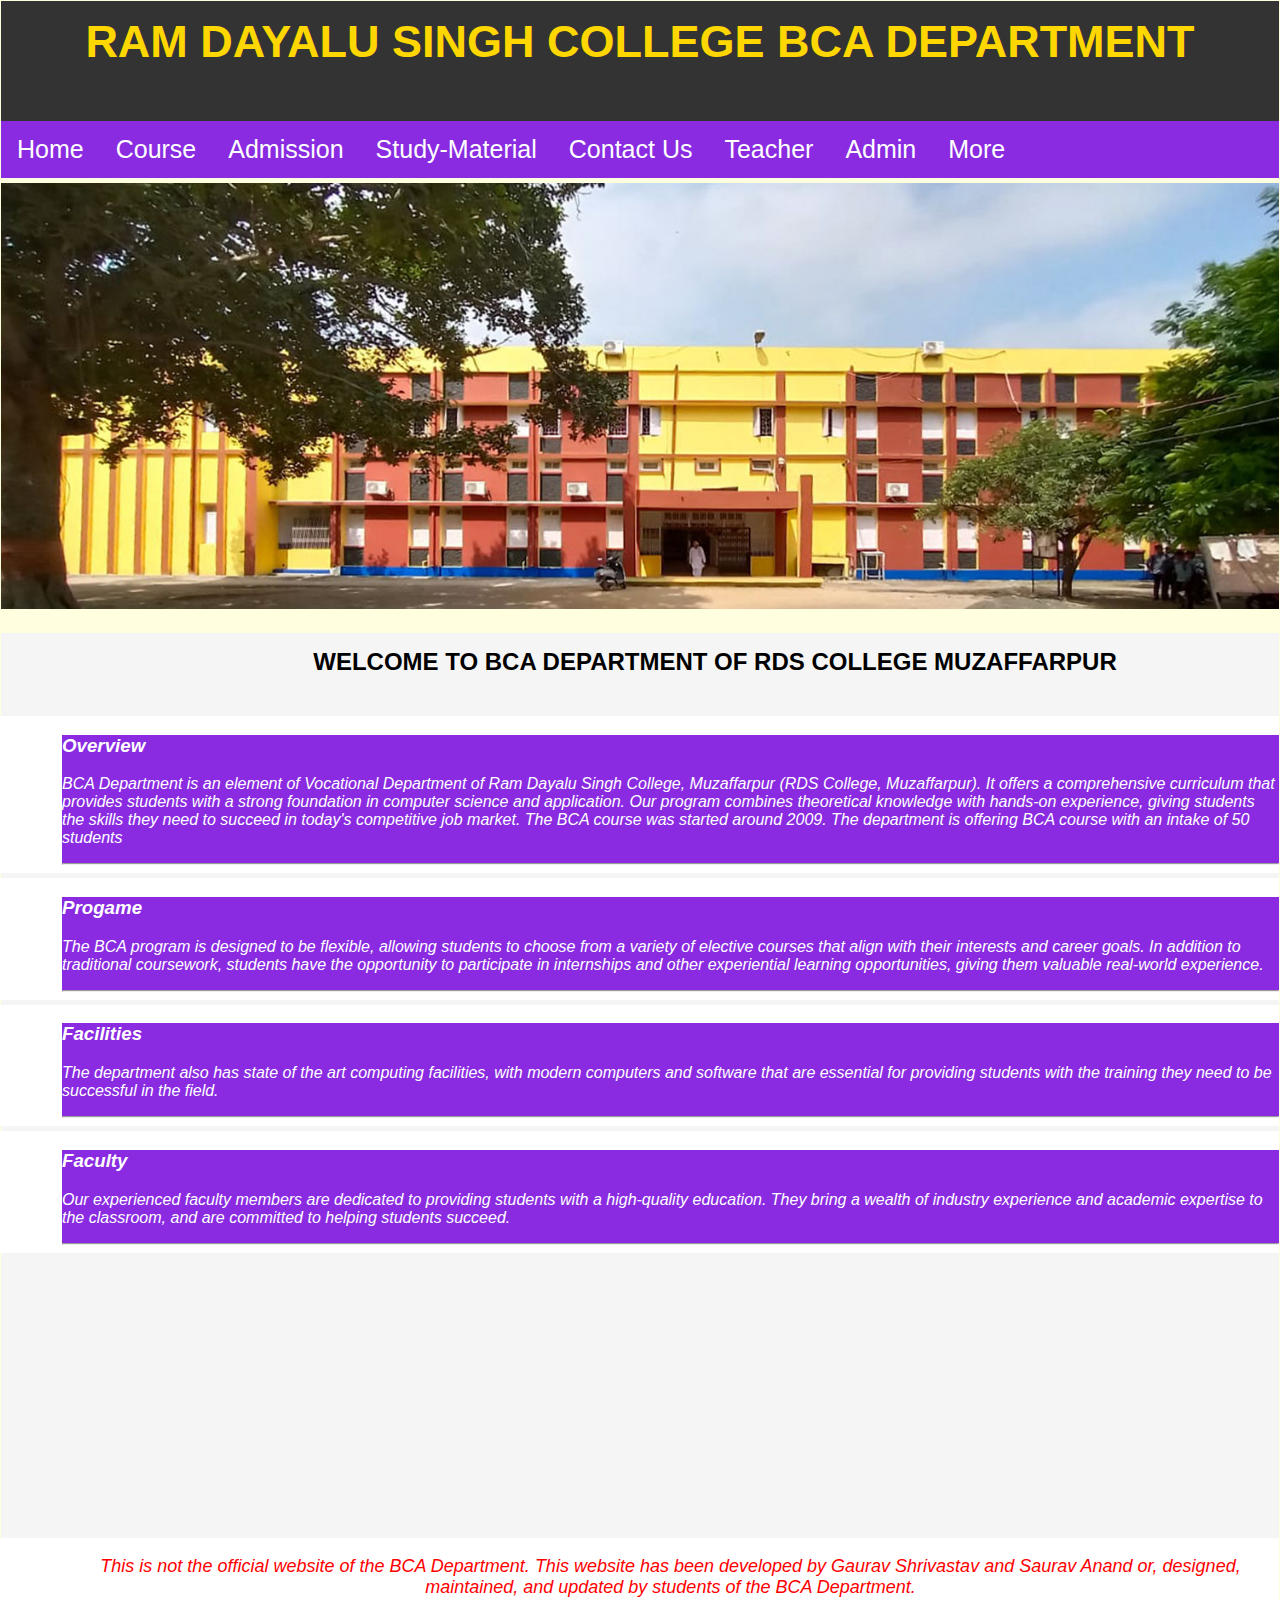
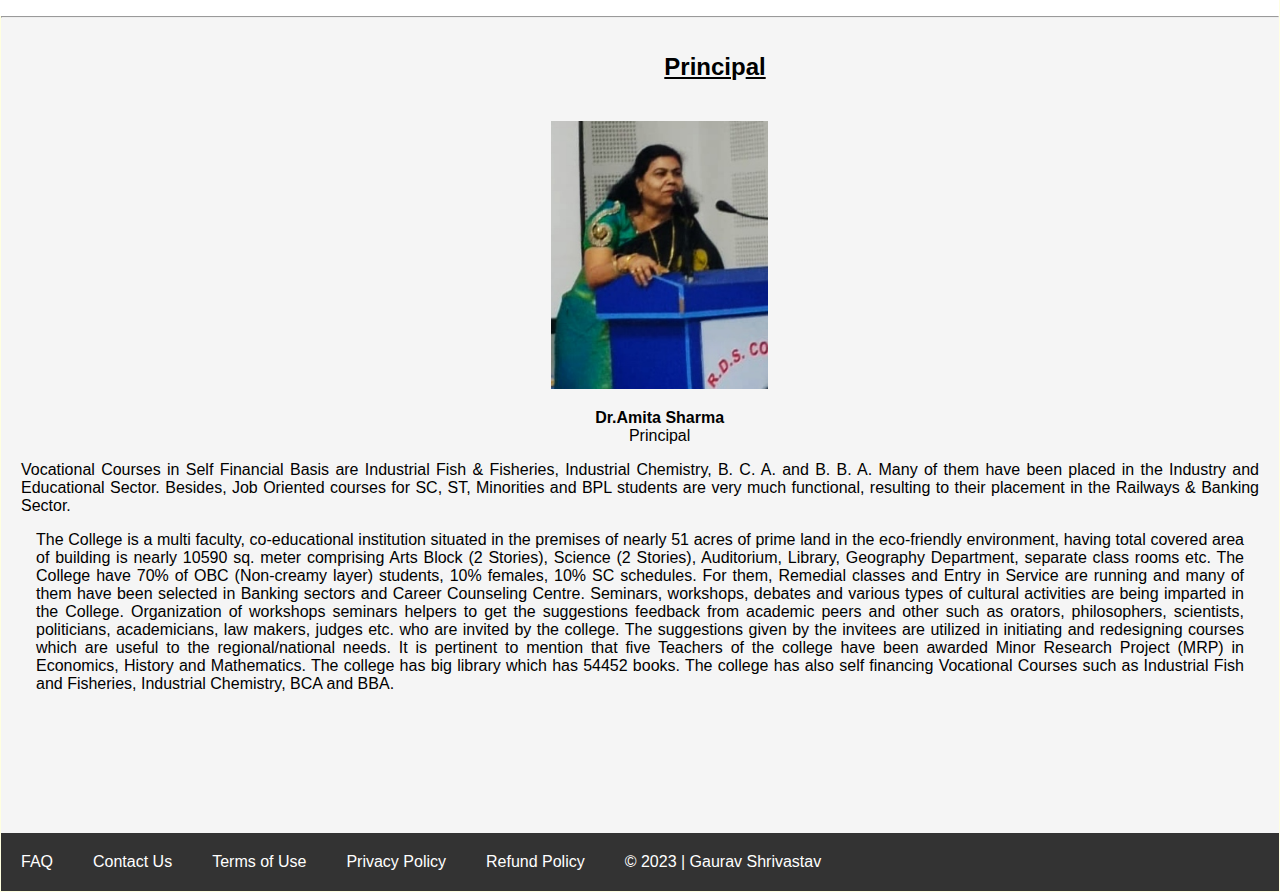
<file: index.html>
<!DOCTYPE html>
<html lang="en">

<head>
    <meta charset="UTF-8">
    <meta http-equiv="X-UA-Compatible" content="IE=edge">
    <meta name="viewport" content="width=device-width, initial-scale=1.0">
    <title>Gaurav</title>
    <link rel="stylesheet" href="style.css">
    <!-- <link rel="stylesheet" href="stylee.css"> -->
</head>

<body>
    <!-- ************************************************************* -->
    <header>

        <div>
            <h1>RAM DAYALU SINGH COLLEGE BCA DEPARTMENT
</h1>
        </div>

        <div class="navbar">
            <a href="file:///C:/Users/GAURAV%20KUMAR/Desktop/ALL_FILLE/Final_Project/index.html">Home </a>
            <div class="dropdown">
                <button class="dropbtn">Course
                    <!-- <i class="fa fa-caret-down"></i> -->
                </button>
                <div class="dropdown-content">
                    <a href="overviwe.html">Overview</a>
                    <a href="sub_page/Sy.pdf" target="_blank">Syllabus</a>
                    <a href="https://www.brabu.net/professional_result.php" target="_blank">Result</a>
                    <a href="https://www.vibrm.in/bca-question-bank" target="_blank">Download</a>
                </div>
            </div>
            <a href="addmision.html">Admission</a>


            <div class="dropdown">
                <button class="dropbtn">Study-Material
                    <!-- <i class="fa fa-caret-down"></i> -->
                </button>
                <div class="dropdown-content">
                    <a href="https://www.javatpoint.com/c-programming-language-tutorial" target="_blank">C</a>
                    <a href="https://www.javatpoint.com/cpp-tutorial" target="_blank">C++</a>
                    <a href="https://www.javatpoint.com/java-tutorial" target="_blank">Java</a>
                    <a href="https://www.javatpoint.com/python-tutorial" target="_blank">Pythan</a>
                    <a href="https://www.javatpoint.com/html-tutorial" target="_blank">Html</a>
                    <a href="https://www.javatpoint.com/css-tutorial" target="_blank">Css</a>
                    <a href="https://www.javatpoint.com/javascript-tutorial" target="_blank">JavaScript</a>
                </div>
            </div>
            <a href="contectUs.html">Contact Us</a>
            <a href="teacher.html">Teacher</a>

            <div class="dropdown">
                <button class="dropbtn">Admin
                    <!-- <i class="fa fa-caret-down"></i> -->
                </button>
                <div class="dropdown-content">
                    <a href="admin-pages/student-details.html">Students Details</a>
                    <a href="admin-pages/contact-form-details.html">Contact Form Details</a>
                   
                </div>
            </div>

            <div class="dropdown">
                <button class="dropbtn">More
                    <!-- <i class="fa fa-caret-down"></i> -->
                </button>
                <div class="dropdown-content">
                    <a href="fee.pdf">Fee Structure</a>
                    <a href="gallary.html">Gallery</a>
                    <a href="lab.html">Lab</a>
                </div>
            </div>

        </div>
        <!-- *************************************************************** -->
        <div class="photo">
            <img src="img/home.jpg" alt="404">
        </div>
        <!-- *********************************************************************** -->
        <main>
            <section>
                <h2>WELCOME TO BCA DEPARTMENT OF RDS COLLEGE MUZAFFARPUR</h2>
                <aside>
                    <div class="ov">
                        <h3>Overview</h3>

                        <p>BCA Department is an element of Vocational Department of Ram Dayalu Singh College,
                            Muzaffarpur (RDS College, Muzaffarpur). It offers a comprehensive curriculum that provides
                            students with a strong foundation in computer science and application. Our program combines
                            theoretical knowledge with hands-on experience, giving students the skills they need to
                            succeed in today's competitive job market. The BCA course was started around 2009. The
                            department is offering BCA course with an intake of 50 students</p>
                        <hr>
                    </div>
                </aside>
                <aside>
                    <div class="ov">
                        <h3>Progame</h3>
                        <p>The BCA program is designed to be flexible, allowing students to choose from a variety of
                            elective courses that align with their interests and career goals. In addition to
                            traditional coursework, students have the opportunity to participate in internships and
                            other experiential learning opportunities, giving them valuable real-world experience.</p>
                        <hr>
                    </div>
                </aside>

                <aside>
                    <div class="ov">
                        <h3>Facilities</h3>
                        <p>The department also has state of the art computing facilities, with modern computers and
                            software that are essential for providing students with the training they need to be
                            successful in the field.
                            <hr>
                    </div>
                </aside>

                <aside>
                    <div class="ov">
                        <h3>Faculty</h3>
                        <p>Our experienced faculty members are dedicated to providing students with a high-quality
                            education. They bring a wealth of industry experience and academic expertise to the
                            classroom, and are committed to helping students succeed.
                            <hr>
                    </div>
                </aside>
            </section>
            <section>
                <aside>
                    <div class="gaurav">
                        <p>This is not the official website of the BCA Department. This website has been developed by
                            Gaurav Shrivastav and Saurav Anand or, designed, maintained, and updated by students of the
                            BCA Department.
                        </p>
                    </div>
                </aside>
                <hr>
                <h2><u>Princi</u>p<u>al</u></h2>
                <div class="founder">
                    <img src="img/founder.jpg" alt="404">
                    <p><b> Dr.Amita Sharma </b><br>Principal</p>

                    </p>
                </div>
                <p id="ovr">Vocational Courses in Self Financial Basis are Industrial Fish & Fisheries, Industrial
                    Chemistry, B.
                    C. A. and B. B. A. Many of them have been placed in the Industry and Educational Sector. Besides,
                    Job Oriented courses for SC, ST, Minorities and BPL students are very much functional, resulting to
                    their placement in the Railways & Banking Sector.
                <p id="ovr1">The College is a multi faculty, co-educational institution situated in the premises of
                    nearly 51
                    acres of prime land in the eco-friendly environment, having total covered area of building is nearly
                    10590 sq. meter comprising Arts Block (2 Stories), Science (2 Stories), Auditorium, Library,
                    Geography Department, separate class rooms etc. The College have 70% of OBC (Non-creamy layer)
                    students, 10% females, 10% SC schedules. For them, Remedial classes and Entry in Service are running
                    and many of them have been selected in Banking sectors and Career Counseling Centre. Seminars,
                    workshops, debates and various types of cultural activities are being imparted in the College.
                    Organization of workshops seminars helpers to get the suggestions feedback from academic peers and
                    other such as orators, philosophers, scientists, politicians, academicians, law makers, judges etc.
                    who are invited by the college. The suggestions given by the invitees are utilized in initiating and
                    redesigning courses which are useful to the regional/national needs. It is pertinent to mention that
                    five Teachers of the college have been awarded Minor Research Project (MRP) in Economics, History
                    and Mathematics. The college has big library which has 54452 books. The college has also self
                    financing Vocational Courses such as Industrial Fish and Fisheries, Industrial Chemistry, BCA and
                    BBA.</p>
            </section>

        </main>
        <footer>
            <a href="#">FAQ</a>
            <a href="#">Contact Us</a>
            <a href="#">Terms of Use</a>
            <a href="#">Privacy Policy</a>
            <a href="#">Refund Policy</a>
            <a href="#">&copy; 2023 | Gaurav Shrivastav</a>
        </footer>
</body>

</html>
</file>
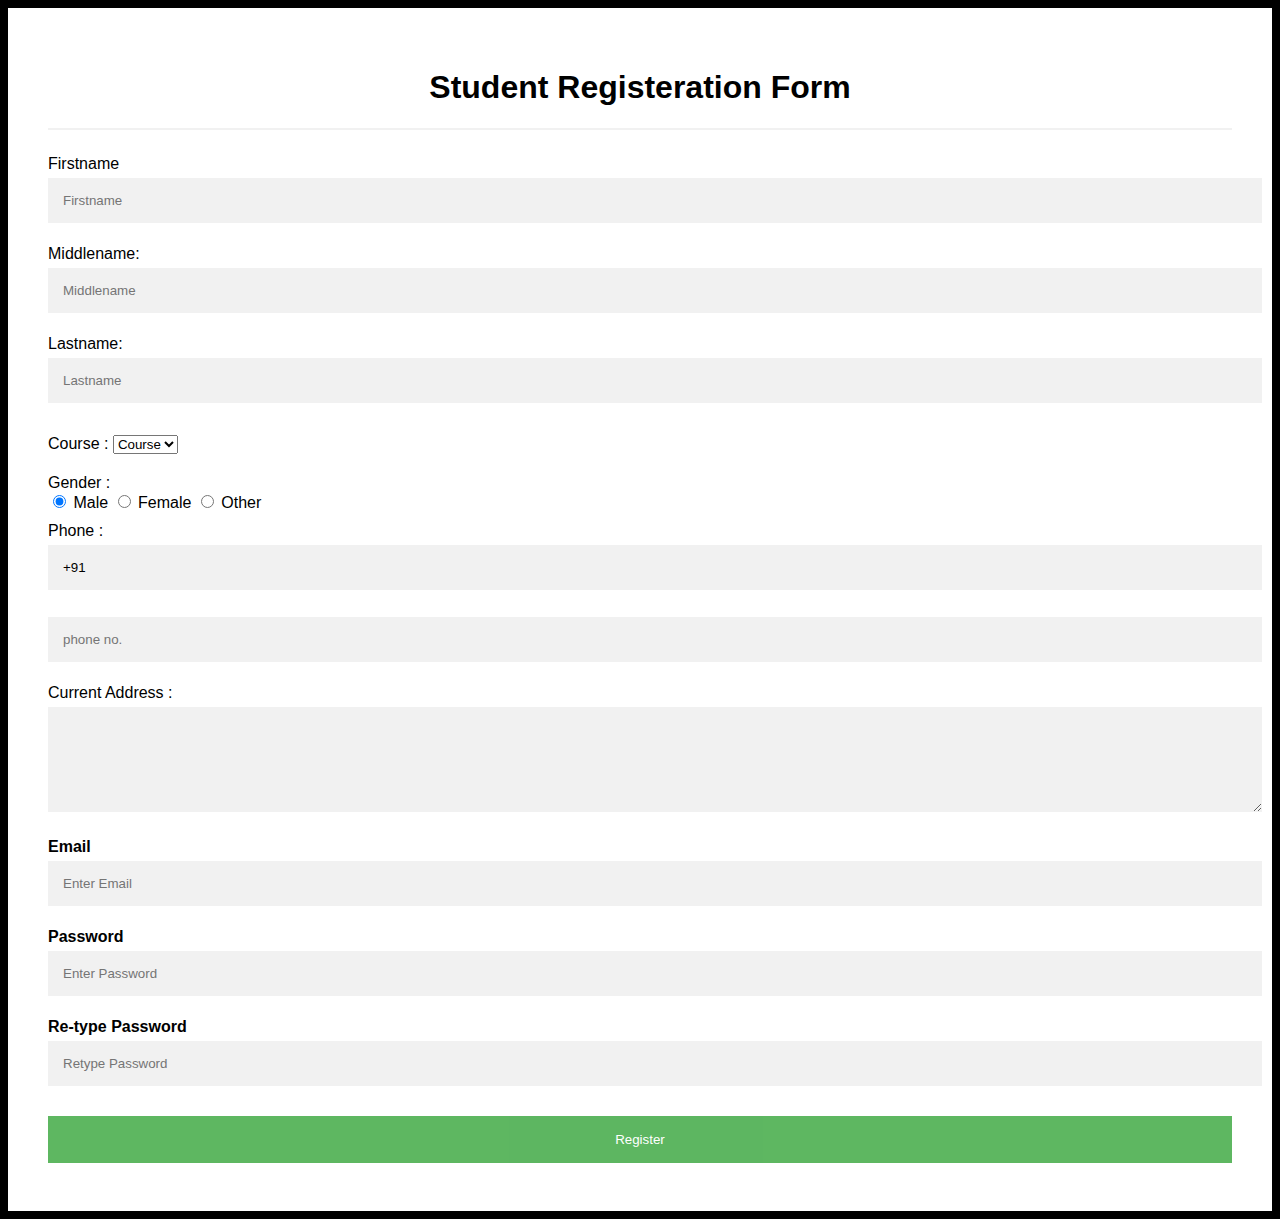
<file: addmision.html>
<!DOCTYPE html>
<html>

    <head>
        <meta name="viewport" content="width=device-width, initial-scale=1">
        <link
            href="https://cdn.jsdelivr.net/npm/bootstrap@5.2.3/dist/css/bootstrap.min.css"
            rel="stylesheet"
            integrity="sha384-rbsA2VBKQhggwzxH7pPCaAqO46MgnOM80zW1RWuH61DGLwZJEdK2Kadq2F9CUG65"
            crossorigin="anonymous">
        <style>
        body {
            font-family: Calibri, Helvetica, sans-serif;
            background-color: black;
        }

        .container {
            padding: 40px;
            background-color:white;
        }

        input[type=text],
        input[type=password],
        textarea {
            width: 100%;
            padding: 15px;
            margin: 5px 0 22px 0;
            display: inline-block;
            border: none;
            background: #f1f1f1;
        }

        input[type=text]:focus,
        input[type=password]:focus {
            background-color: orange;
            outline: none;
        }

        div {
            padding: 10px 0;
        }

        hr {
            border: 1px solid #f1f1f1;
            margin-bottom: 25px;
        }

        .registerbtn {
            background-color: #4CAF50;
            color: white;
            padding: 16px 20px;
            margin: 8px 0;
            border: none;
            cursor: pointer;
            width: 100%;
            opacity: 0.9;
        }

        .registerbtn:hover {
            opacity: 1;
        }
    </style>
    </head>

    <body>
        <form>
            <div class="container">
                <center>
                    <h1> Student Registeration Form</h1>
                </center>
                <hr>
                <label> Firstname </label>
                <input type="text" name="firstname" placeholder="Firstname"
                    size="15" required />
                <label> Middlename: </label>
                <input type="text" name="middlename" placeholder="Middlename"
                    size="15" required />
                <label> Lastname: </label>
                <input type="text" name="lastname" placeholder="Lastname"
                    size="15" required />
                <div>
                    <label>
                        Course :
                    </label>

                    <select name="course" required>
                        <option value="">Course</option>
                        <option value="BCA">BCA</option>
                        <option value="BBA">BBA</option>
                        <option value="B.Tech">B.Tech</option>
                        <option value="MBA">MBA</option>
                        <option value="MCA">MCA</option>
                        <option value="M.Tech">M.Tech</option>
                    </select>
                </div>
                <div>
                    <label>
                        Gender :
                    </label><br>
                    <input type="radio" value="Male" name="gender" checked> Male
                    <input type="radio" value="Female" name="gender"> Female
                    <input type="radio" value="Other" name="gender"> Other
                </div>
                <label>
                    Phone :
                </label>
                <input type="text" name="country_code" placeholder="Country
                    Code" value="+91" size="2" required/>
                <input type="text" name="phone" placeholder="phone no."
                    size="10" / required>
                Current Address :
                <textarea cols="80" rows="5" placeholder="Current Address"
                    name="address"
                    value="address" required>
                </textarea>
                <label for="email"><b>Email</b></label>
                <input type="text" placeholder="Enter Email" name="email"
                    required>

                <label for="psw"><b>Password</b></label>
                <input type="password" placeholder="Enter Password"
                    name="password" required>

                <label for="psw-repeat"><b>Re-type Password</b></label>
                <input type="password" placeholder="Retype Password"
                    name="psw-repeat" required>
                <button type="submit" class="registerbtn">Register</button>
            </form>
            <script src="js/admission.js"></script>
        </body>

    </html>
</file>
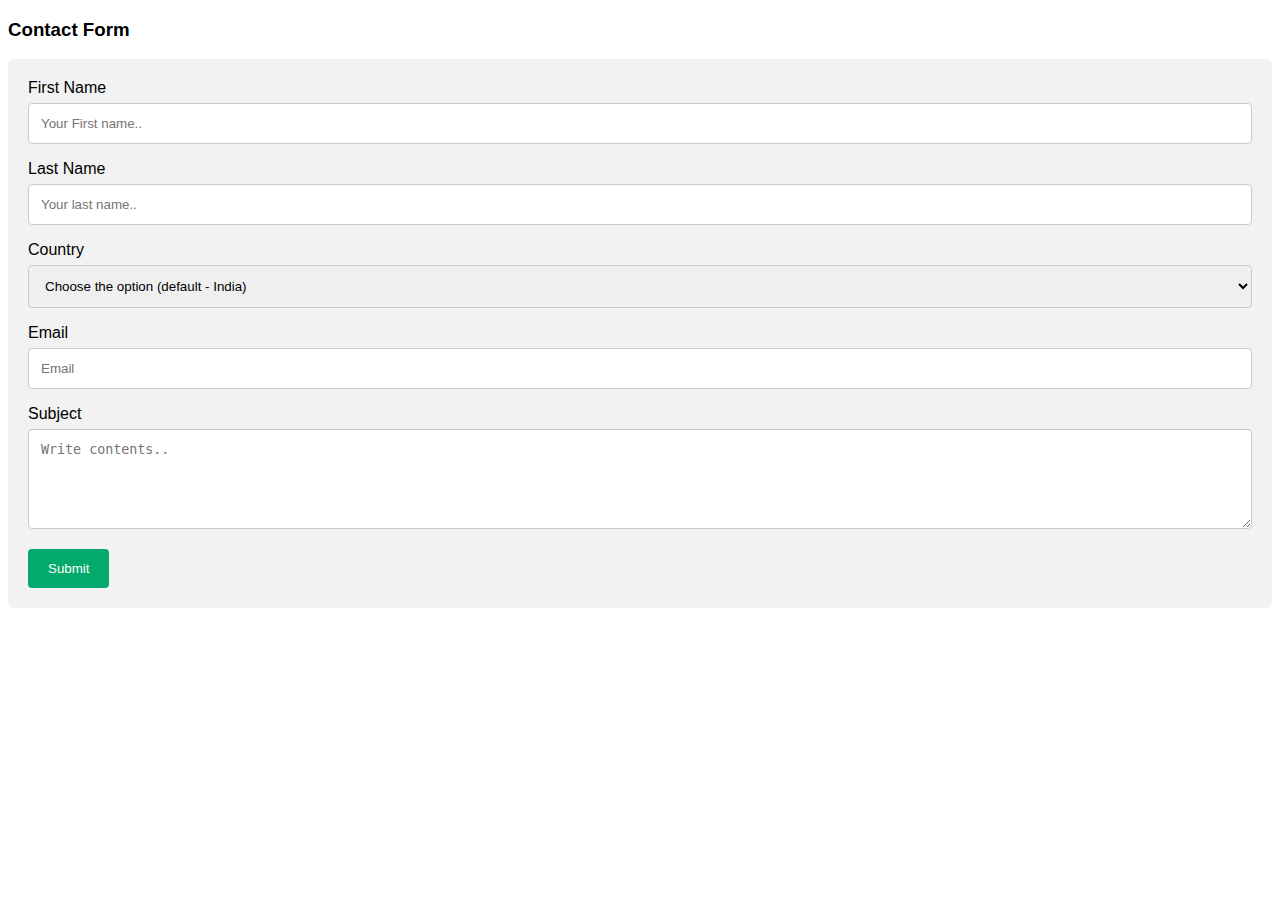
<file: contectUs.html>
<!DOCTYPE html>
<html>
  <head>
    <meta name="viewport" content="width=device-width, initial-scale=1">
    <link
      href="https://cdn.jsdelivr.net/npm/bootstrap@5.2.3/dist/css/bootstrap.min.css"
      rel="stylesheet"
      integrity="sha384-rbsA2VBKQhggwzxH7pPCaAqO46MgnOM80zW1RWuH61DGLwZJEdK2Kadq2F9CUG65"
      crossorigin="anonymous">
    <style>
body {font-family: Arial, Helvetica, sans-serif;}
* {box-sizing: border-box;}

input[type=text], select, textarea {
  width: 100%;
  padding: 12px;
  border: 1px solid #ccc;
  border-radius: 4px;
  box-sizing: border-box;
  margin-top: 6px;
  margin-bottom: 16px;
  resize: vertical;
}

input[type=submit] {
  background-color: #04AA6D;
  color: white;
  padding: 12px 20px;
  border: none;
  border-radius: 4px;
  cursor: pointer;
}

input[type=submit]:hover {
  background-color: #45a049;
}

.container {
  border-radius: 5px;
  background-color: #f2f2f2;
  padding: 20px;
}
</style>
  </head>
  <body>

    <h3>Contact Form</h3>

    <div class="container">
      <form action="/action_page.php">
        <label for="fname">First Name</label>
        <input type="text" id="fname" name="firstname" placeholder="Your First name..">

        <label for="lname">Last Name</label>
        <input type="text" id="lname" name="lastname" placeholder="Your last name..">

        <label for="country">Country</label>
        <select id="country" name="country">
          <option value="india">Choose the option (default - India)</option>
          <option value="usa">USA</option>
          <option value="india">India</option>
          <option value="canada">Canada</option>
          <option value="london">Londan</option>
          <option value="canada">France</option>
          <option value="other">Other</option>
        </select>

        <label for="Email">Email</label>
        <input type="text" id="lname" name="email" placeholder="Email" size="45"
          required>

        <label for="subject">Subject</label>
        <textarea id="subject" name="content" placeholder="Write contents.."
          style="height:100px" required></textarea>

        <input type="submit" id="submit-button" value="Submit">
      </form>
    </div>
    <script src="js/contact-us.js"></script>
  </body>
</html>
</file>
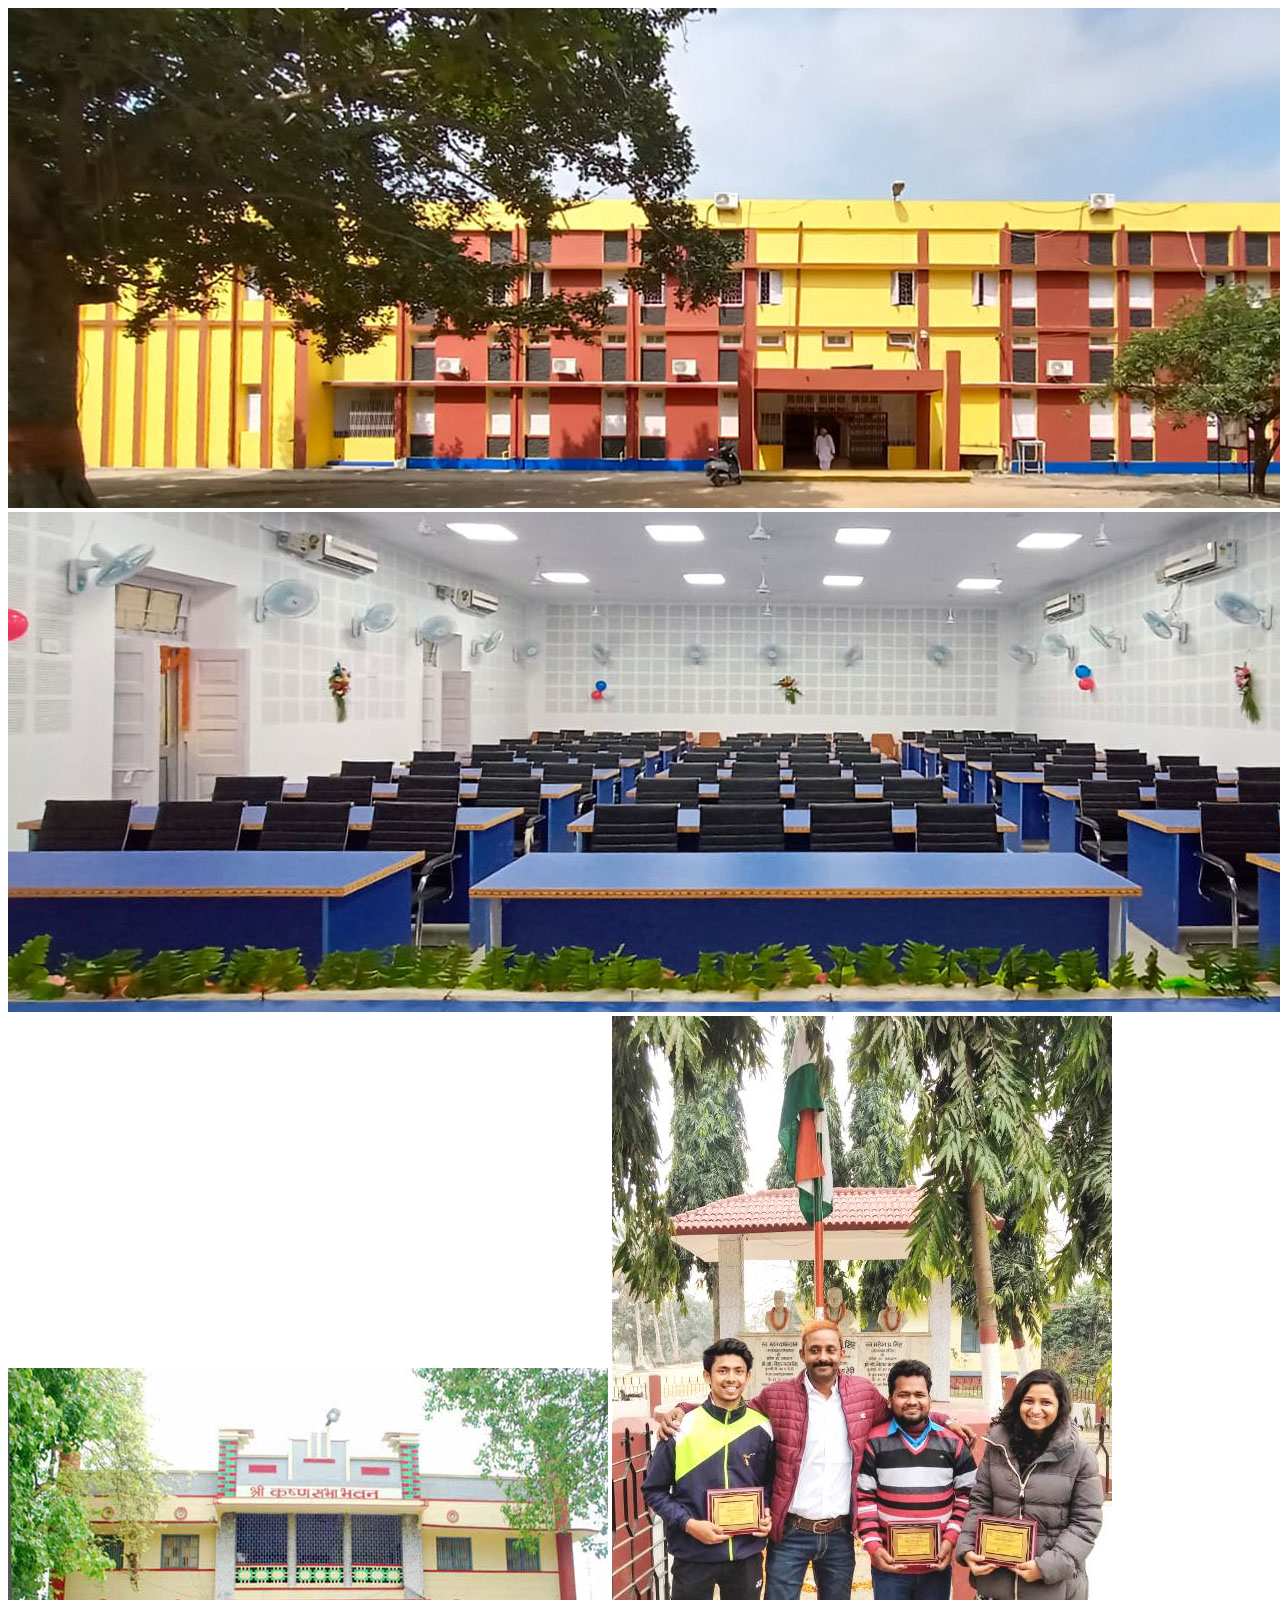
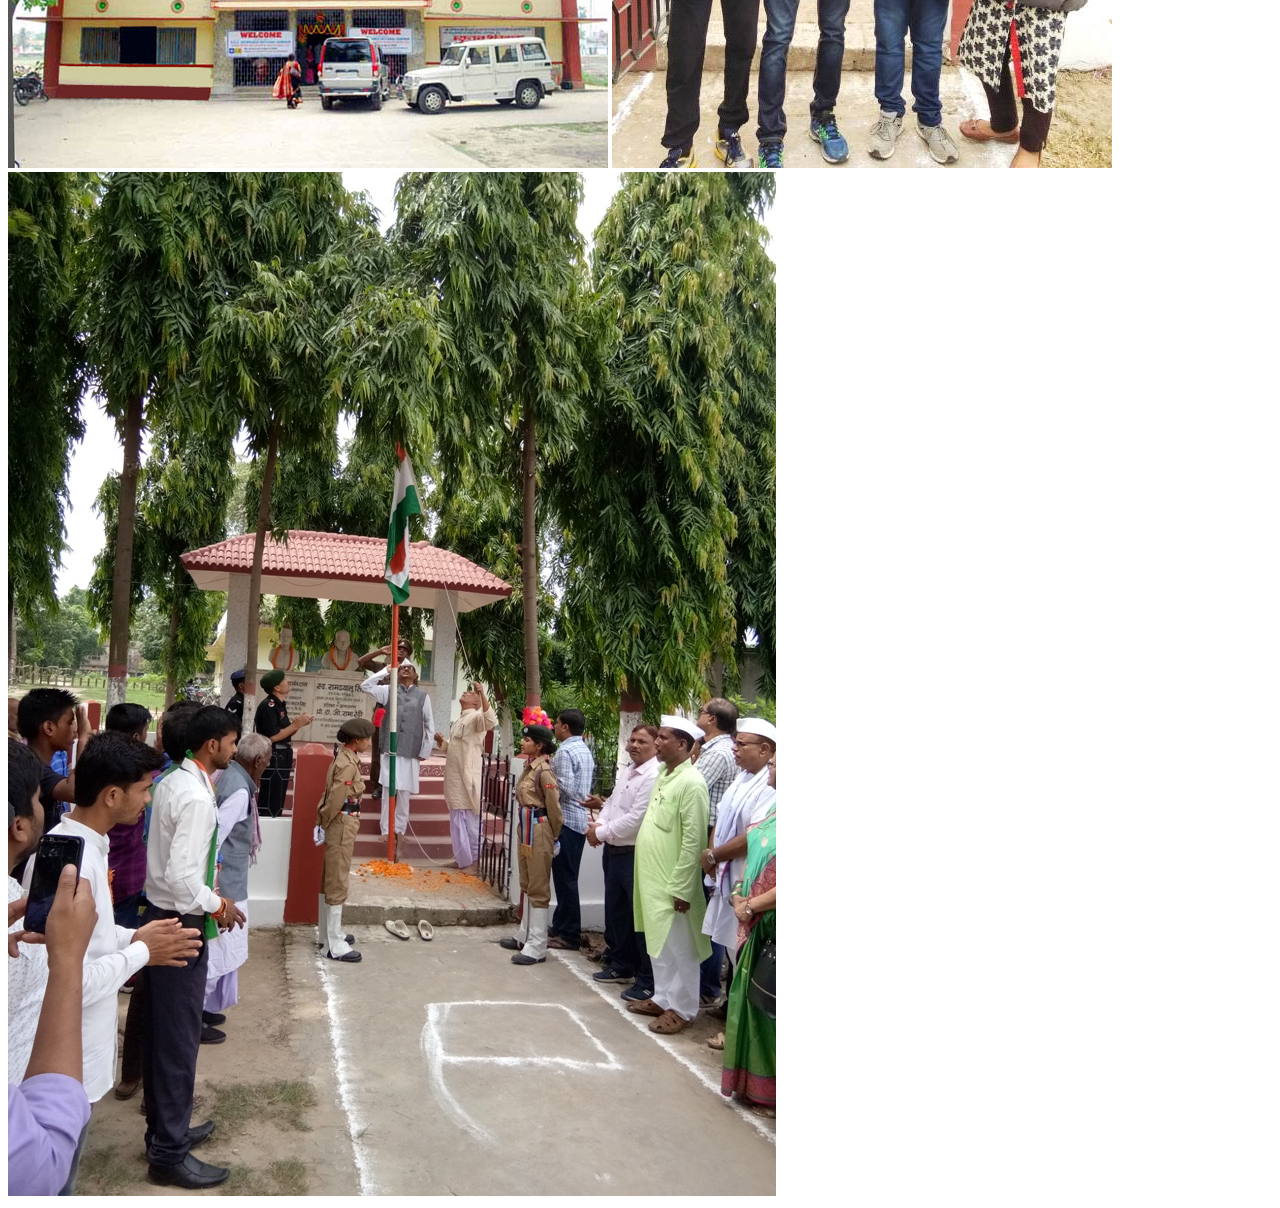
<file: gallary.html>
<!DOCTYPE html>
<html lang="en">
<head>
    <meta charset="UTF-8">
    <meta http-equiv="X-UA-Compatible" content="IE=edge">
    <meta name="viewport" content="width=device-width, initial-scale=1.0">
    <title>Document</title>
</head>
<body>
    <div>
        <img src="img/home.jpg" alt="404">
        <img src="img/slide-4.jpg" alt="404">
        <img src="img/1520939056.jpg" alt="404">
        <img src="img/1549367741.jpg" alt="404">
        <img src="img/1565875710.jpg" alt="404">
       
    </div>
</body>
</html>
</file>
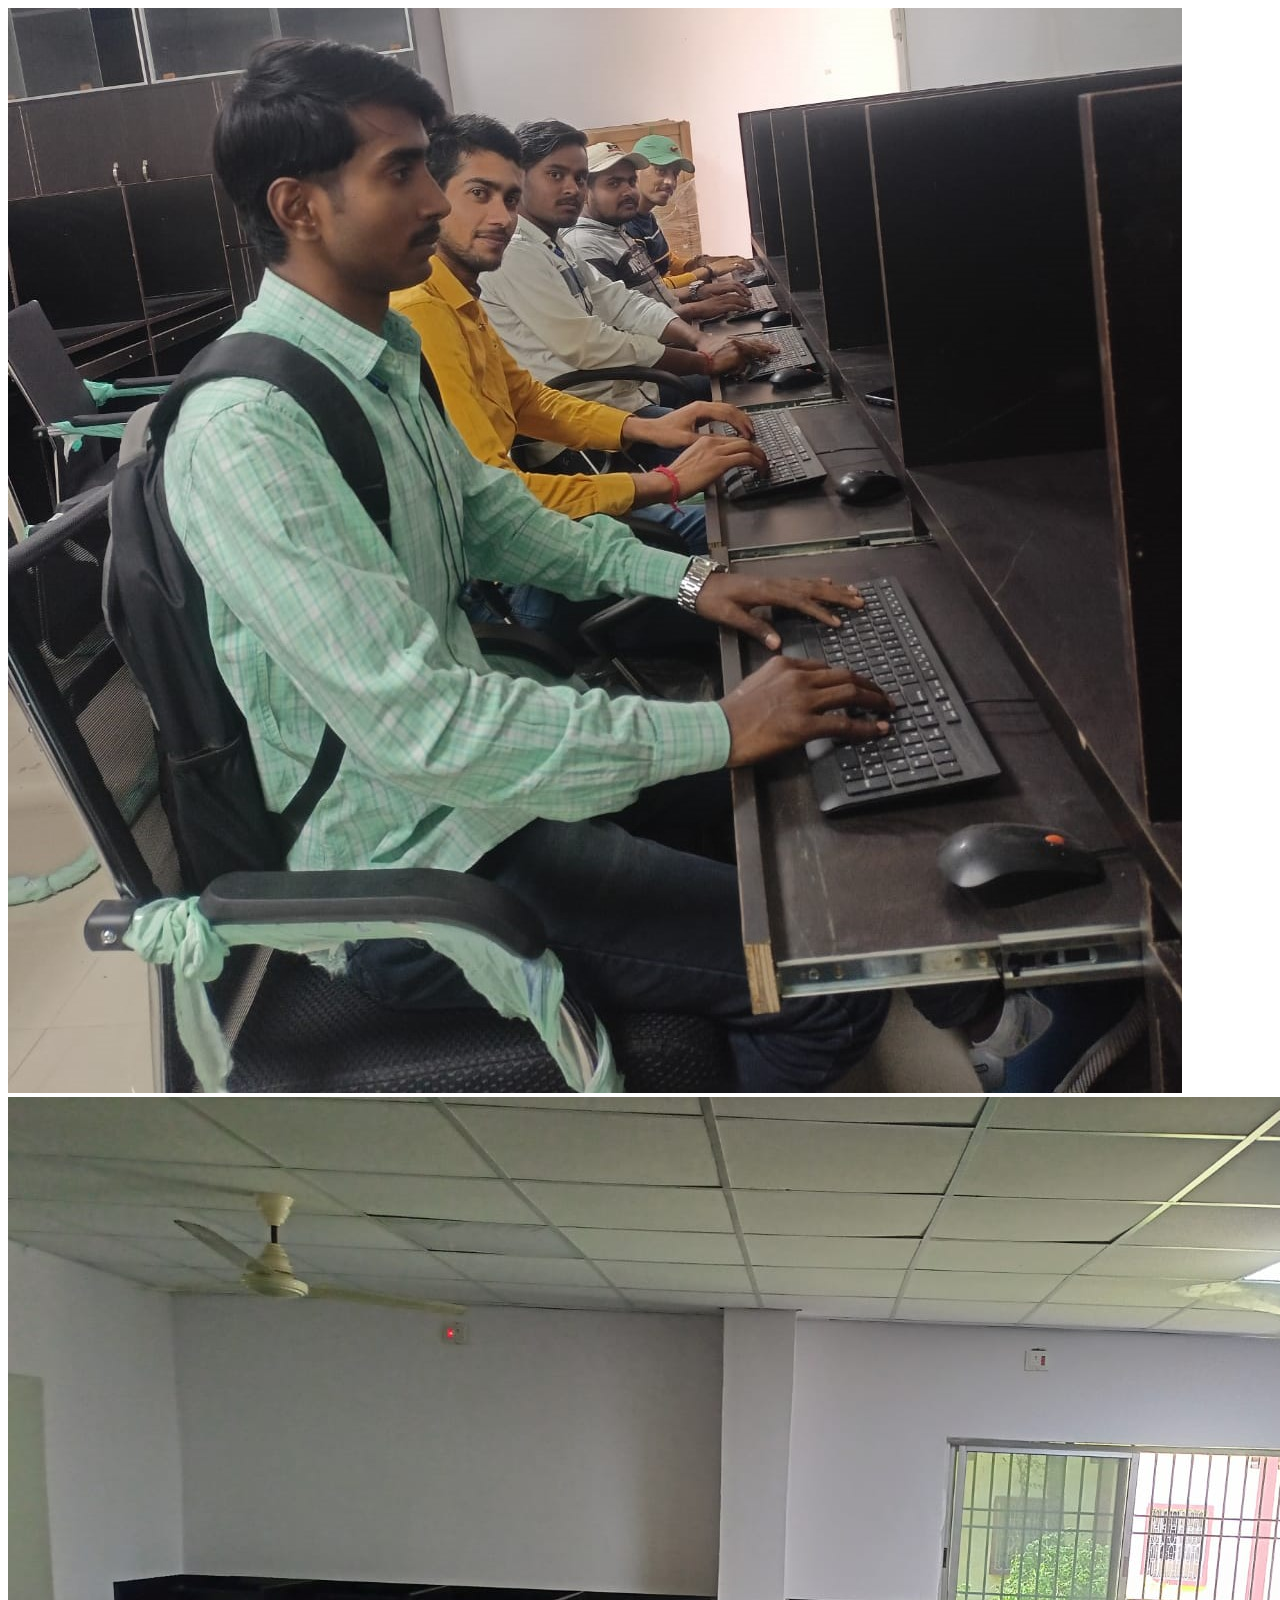
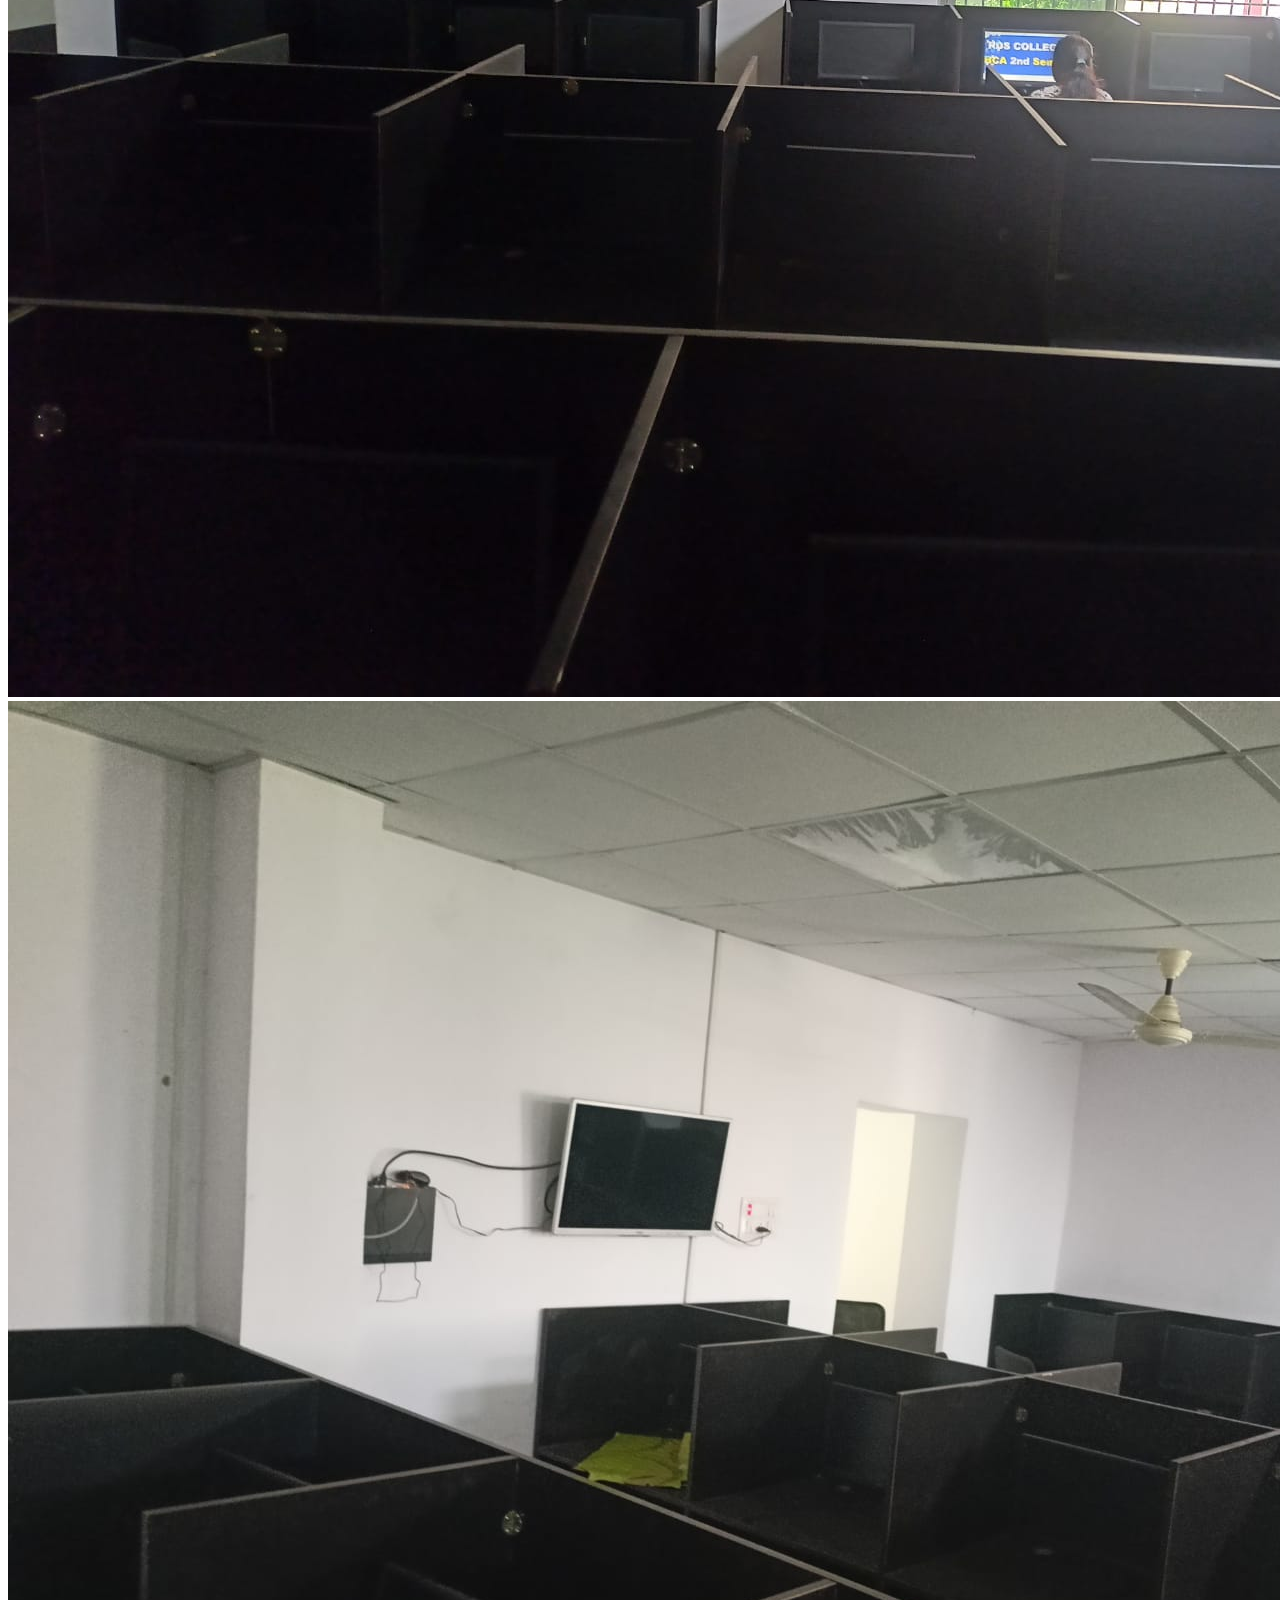
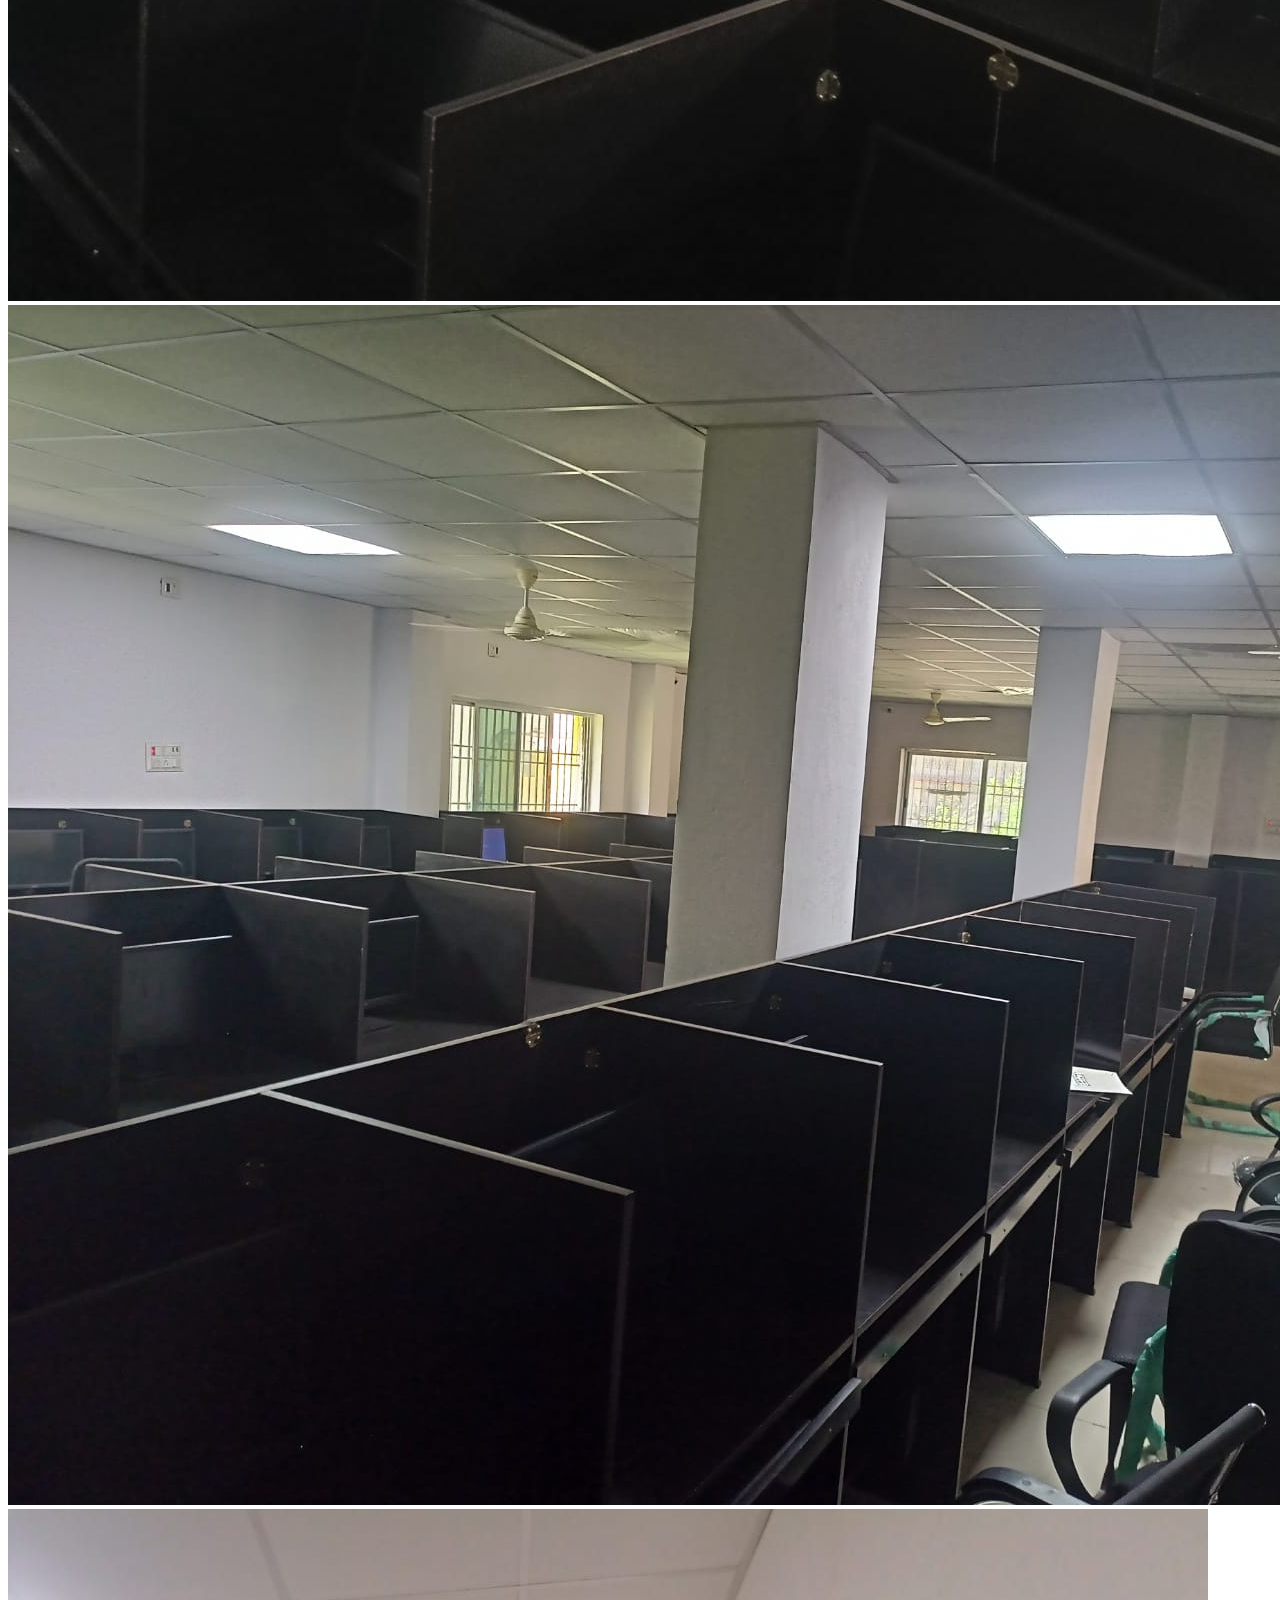
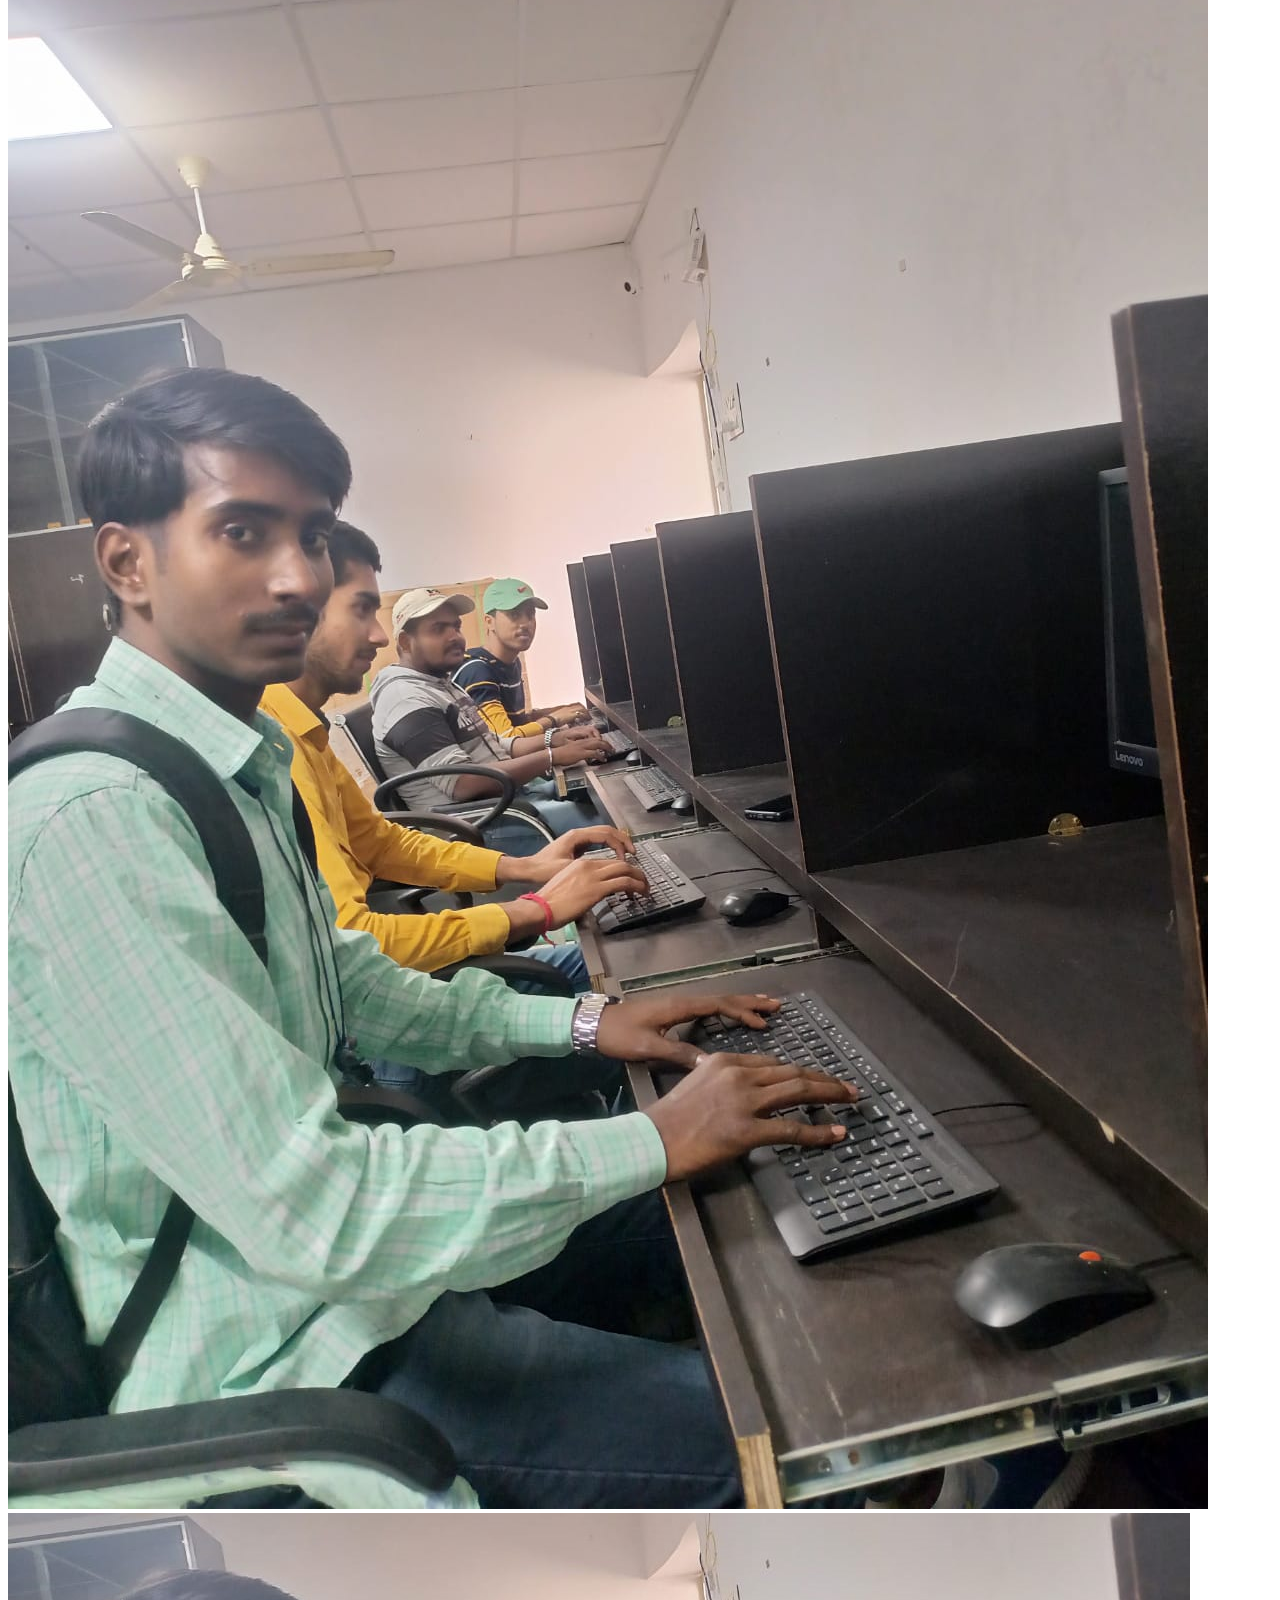
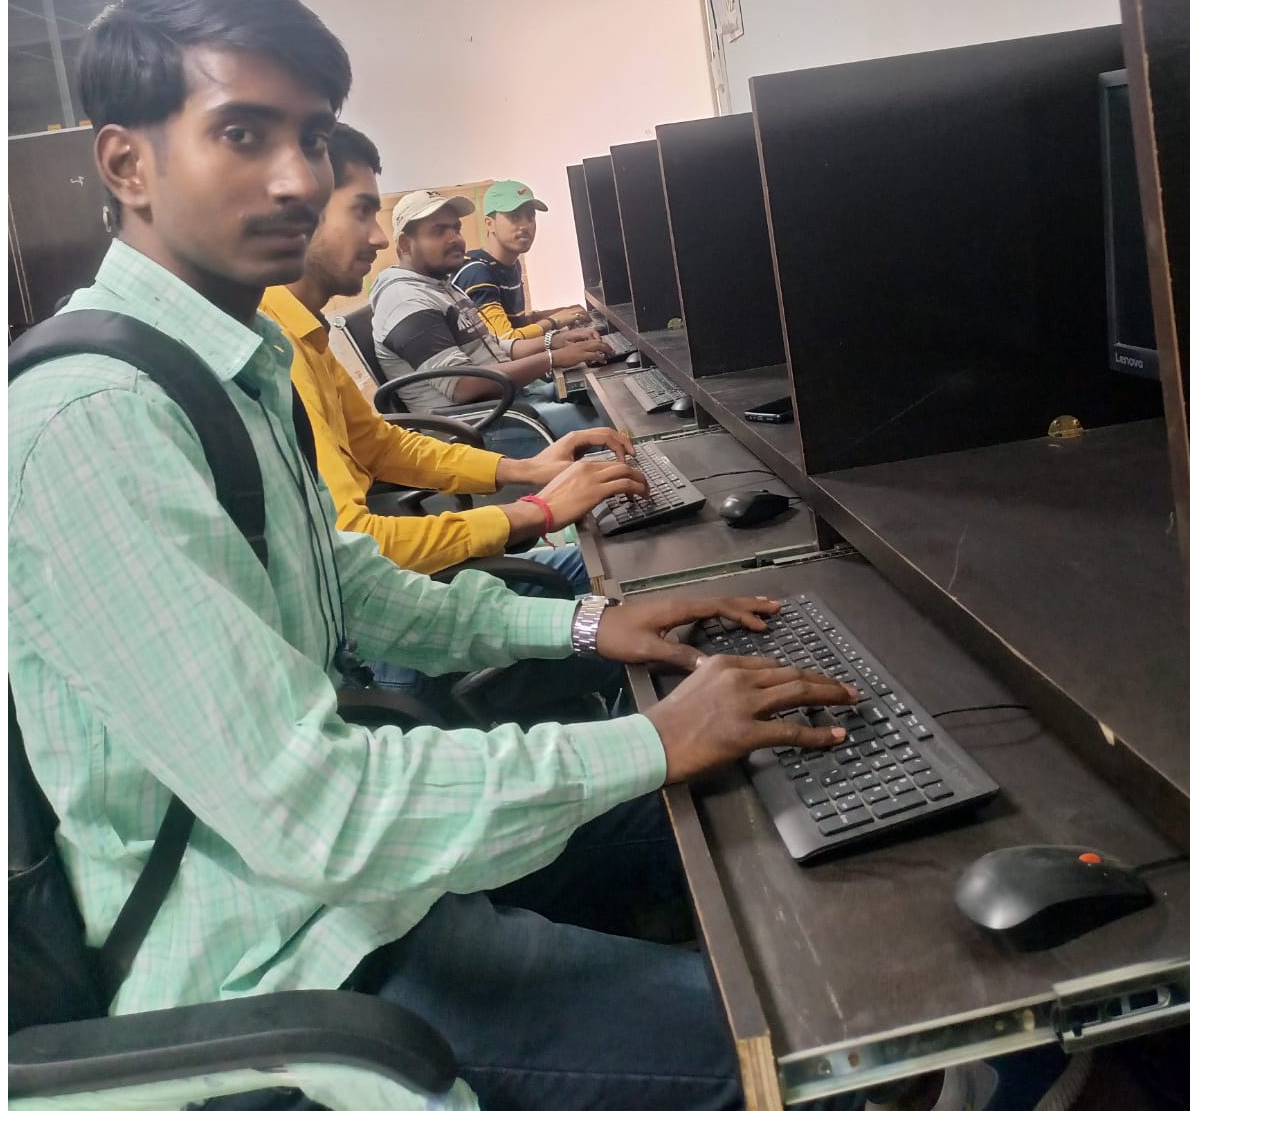
<file: lab.html>
<!DOCTYPE html>
<html lang="en">
<head>
    <meta charset="UTF-8">
    <meta http-equiv="X-UA-Compatible" content="IE=edge">
    <meta name="viewport" content="width=device-width, initial-scale=1.0">
    <title>Document</title>
    <style>
        .lab {
            
        }
    </style>
</head>

<body>
    <div class="lab">
        <img src="img/p1.jpeg" alt="404">
        <img src="img/pp2.jpeg" alt="404">
        <img src="img/pp3.jpeg" alt="404">
        <img src="img/ppp4.jpeg" alt="404">
        <img src="img/pppp5.jpeg" alt="404">
        <img src="img/pp6.jpeg" alt="404">
       
    </div>
</body>
</html>
</file>
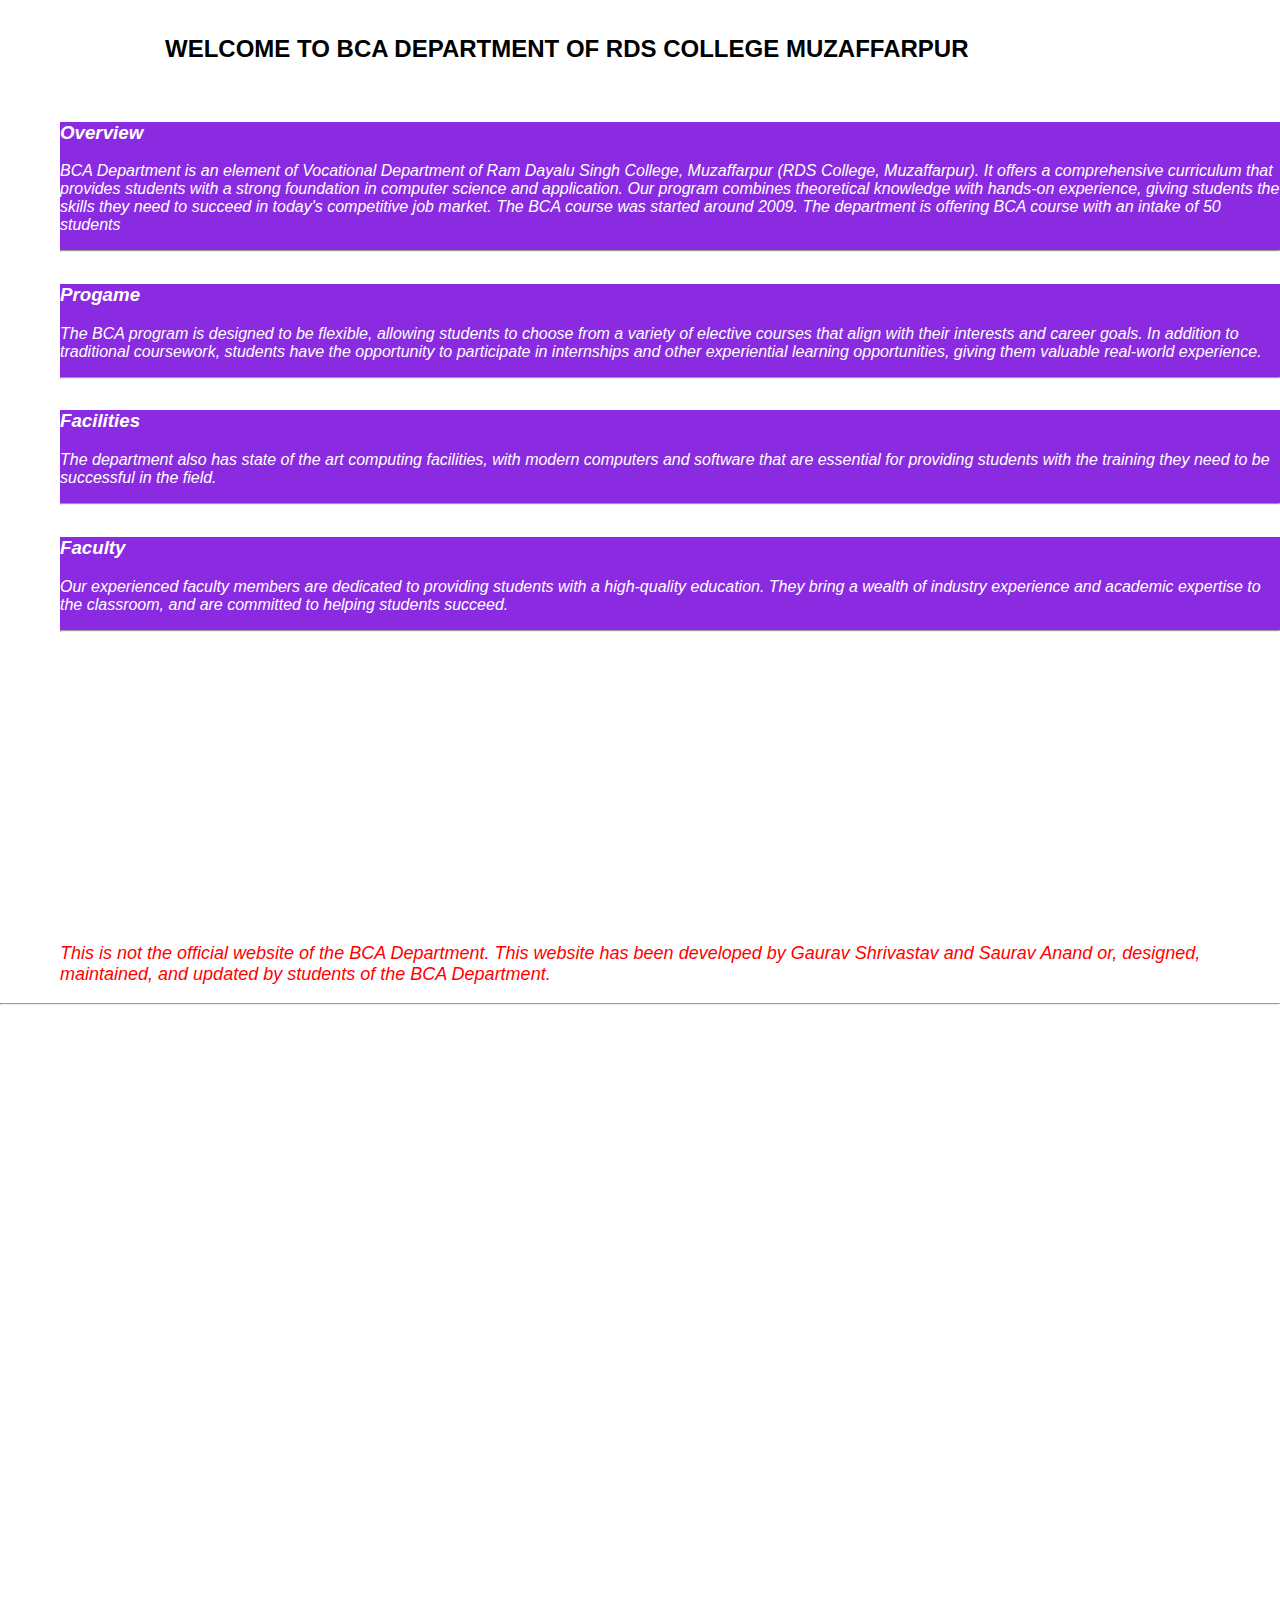
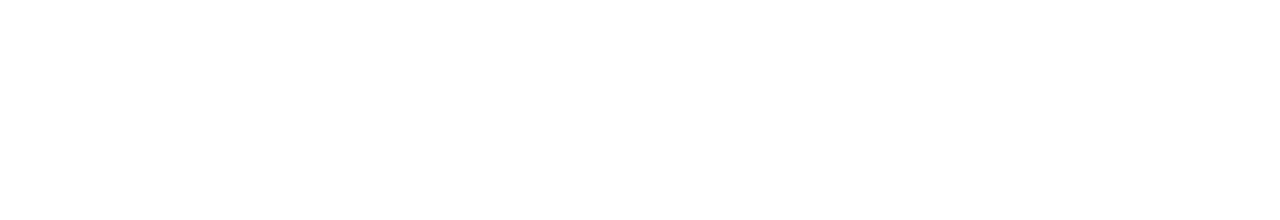
<file: overviwe.html>
<!DOCTYPE html>
<html lang="en">
<head>
    <meta charset="UTF-8">
    <meta http-equiv="X-UA-Compatible" content="IE=edge">
    <meta name="viewport" content="width=device-width, initial-scale=1.0">
    <title>Document</title>
    <link rel="stylesheet" href="style.css">
</head>
<body>
    <section>
        <h2>WELCOME TO BCA DEPARTMENT OF RDS COLLEGE MUZAFFARPUR</h2>
        <aside>
            <div class="ov">
                <h3>Overview</h3>

                <p>BCA Department is an element of Vocational Department of Ram Dayalu Singh College,
                    Muzaffarpur (RDS College, Muzaffarpur). It offers a comprehensive curriculum that provides
                    students with a strong foundation in computer science and application. Our program combines
                    theoretical knowledge with hands-on experience, giving students the skills they need to
                    succeed in today's competitive job market. The BCA course was started around 2009. The
                    department is offering BCA course with an intake of 50 students</p>
                <hr>
            </div>
        </aside>
        <aside>
            <div class="ov">
                <h3>Progame</h3>
                <p>The BCA program is designed to be flexible, allowing students to choose from a variety of
                    elective courses that align with their interests and career goals. In addition to
                    traditional coursework, students have the opportunity to participate in internships and
                    other experiential learning opportunities, giving them valuable real-world experience.</p>
                <hr>
            </div>
        </aside>

        <aside>
            <div class="ov">
                <h3>Facilities</h3>
                <p>The department also has state of the art computing facilities, with modern computers and
                    software that are essential for providing students with the training they need to be
                    successful in the field.
                    <hr>
            </div>
        </aside>

        <aside>
            <div class="ov">
                <h3>Faculty</h3>
                <p>Our experienced faculty members are dedicated to providing students with a high-quality
                    education. They bring a wealth of industry experience and academic expertise to the
                    classroom, and are committed to helping students succeed.
                    <hr>
            </div>
        </aside>
    </section>
    <section>
        <aside>
            <div class="gaurav">
                <p>This is not the official website of the BCA Department. This website has been developed by
                    Gaurav Shrivastav and Saurav Anand or, designed, maintained, and updated by students of the
                    BCA Department.
                </p>
            </div>
        </aside>
        <hr>
</body>
</html>
</file>
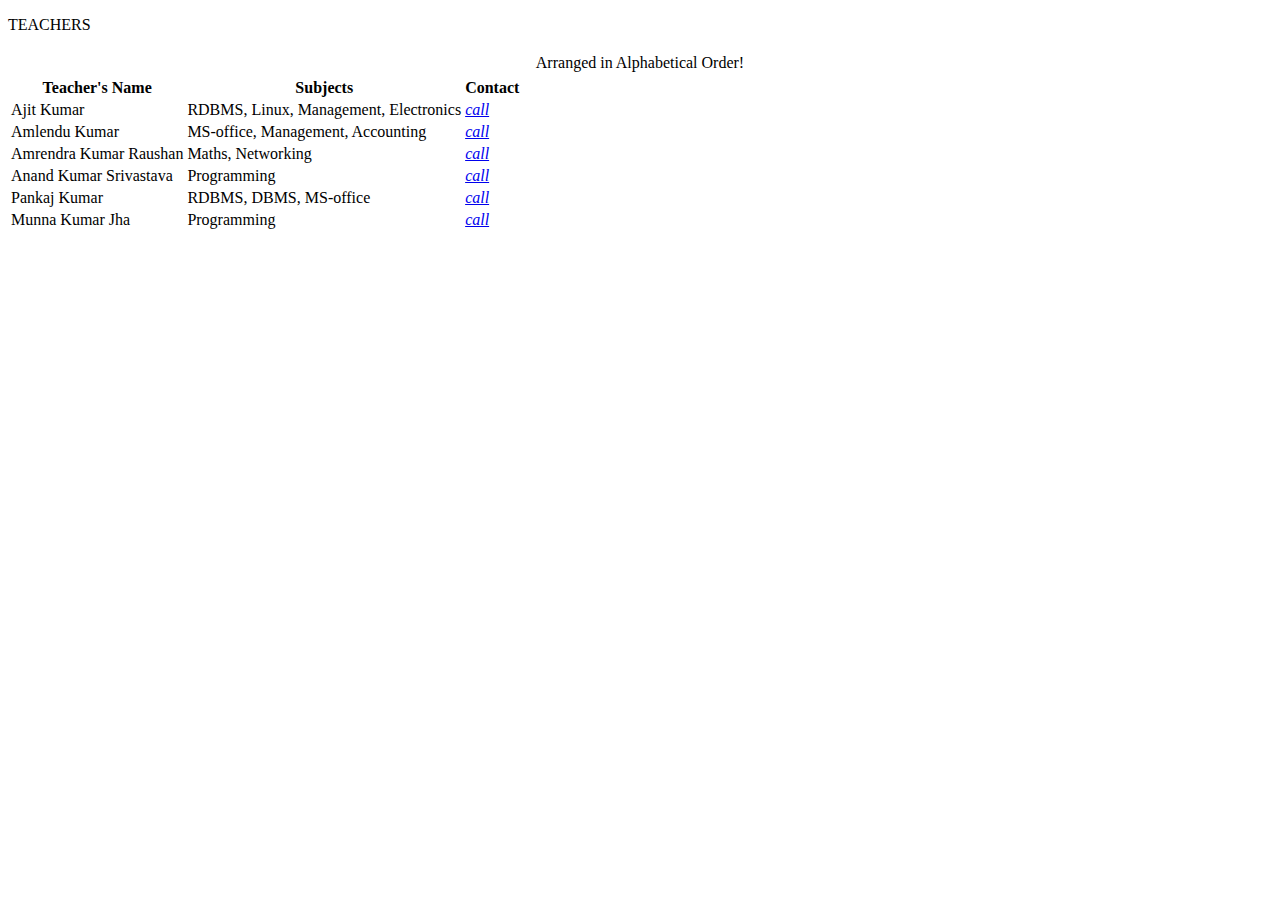
<file: teacher.html>
<!DOCTYPE html>
<html lang="en">
<head>
    <meta charset="UTF-8">
    <meta http-equiv="X-UA-Compatible" content="IE=edge">
    <meta name="viewport" content="width=device-width, initial-scale=1.0">
    <title>Document</title>
    <link href="https://cdn.jsdelivr.net/npm/bootstrap@5.0.2/dist/css/bootstrap.min.css" rel="stylesheet" integrity="sha384-EVSTQN3/azprG1Anm3QDgpJLIm9Nao0Yz1ztcQTwFspd3yD65VohhpuuCOmLASjC" crossorigin="anonymous">
    <style>
        .alert{
            text-align: center;
        }
    </style>
</head>
<body>
    <div class="main wrapper clearfix data">
        <p class="text-center fs-2 text fw-bolder">TEACHERS</p>
        
        <div class="alert alert-info" role="alert" style="padding:0.3%">
            Arranged in Alphabetical Order!
        </div>
    
        <div style="width:100%; margin:auto;padding:auto;">
            <table  class="table table-striped">
                <thead>
                    <th>Teacher's Name</th>
                    <th>Subjects</th>
                    <th>Contact</th>
                </thead>
    
    
                <tr>
                    <td>Ajit Kumar</td>
                    <td>RDBMS, Linux, Management, Electronics</td>
                    <td><a href="javascript:void(0)"><i class="material-icons icons">call</i></a></td>
                </tr>      
                
                <tr>
                    <td>Amlendu Kumar</td>
                    <td>MS-office, Management, Accounting</td>
                    <td><a href="javascript:void(0)"><i class="material-icons icons">call</i></a></td>
                </tr>
    
                <tr>
                    <td>Amrendra Kumar Raushan</td>
                    <td>Maths, Networking</td>
                    <td><a href="javascript:void(0)"><i class="material-icons icons">call</i></a></td>
                </tr>
    
                <tr>
                    <td>Anand Kumar Srivastava</td>
                    <td>Programming</td>
                    <td><a href="javascript:void(0)"><i class="material-icons icons">call</i></a></td>
                </tr>
    
                <tr>
                    <td>Pankaj Kumar</td>
                    <td>RDBMS, DBMS, MS-office</td>
                    <td><a href="javascript:void(0)"><i class="material-icons icons">call</i></a></td>
                </tr>
    
                <tr>
                    <td>Munna Kumar Jha</td>
                    <td>Programming</td>
                    <td><a href="javascript:void(0)"><i class="material-icons icons">call</i></a></td>
                </tr>
    
            </table>
        </div>
    </div>
</body>
</html>
</file>
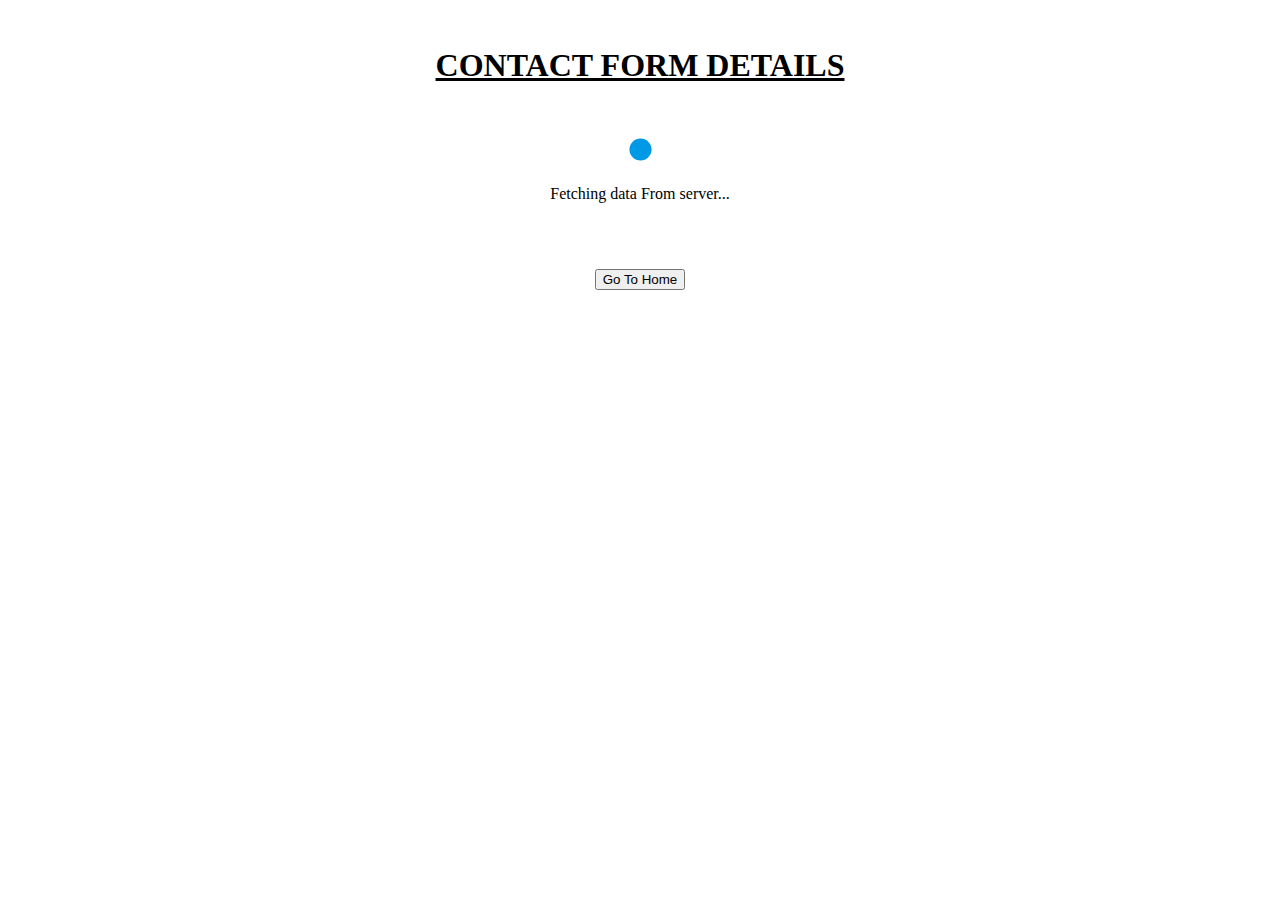
<file: admin-pages/contact-form-details.html>
<!DOCTYPE html>
<html lang="en">
    <head>
        <meta charset="UTF-8">
        <meta http-equiv="X-UA-Compatible" content="IE=edge">
        <meta name="viewport" content="width=device-width, initial-scale=1.0">
        <title>Contact Form Detail</title>
        <link
            href="https://cdn.jsdelivr.net/npm/bootstrap@5.2.3/dist/css/bootstrap.min.css"
            rel="stylesheet"
            integrity="sha384-rbsA2VBKQhggwzxH7pPCaAqO46MgnOM80zW1RWuH61DGLwZJEdK2Kadq2F9CUG65"
            crossorigin="anonymous">
        <link href="https://fonts.googleapis.com/icon?family=Material+Icons"
            rel="stylesheet">
    </head>
    <body>
        <h1 style="text-align: center; padding: 2%; text-decoration:
            underline;">CONTACT FORM DETAILS</h1>

        <div id="loading-svg">
            <center>
                <img src="../assests/ball.svg">
            </center>
        </div>


        <table class="table table-striped" style="width: 90%; text-align:
            center; margin-left: 4%">
            <thead>
                <tr>
                    <th scope="col">SNo</th>
                    <th scope="col">ID</th>
                    <th scope="col">Email</th>
                    <th scope="col">First Name</th>
                    <th scope="col">Last Name</th>
                    <th scope="col">Country</th>
                    <th scope="col">Detail</th>
                </tr>
            </thead>
            <tbody id="table-body">
            </tbody>
        </table>

        <script
            src="https://cdn.jsdelivr.net/npm/bootstrap@5.2.3/dist/js/bootstrap.bundle.min.js"
            integrity="sha384-kenU1KFdBIe4zVF0s0G1M5b4hcpxyD9F7jL+jjXkk+Q2h455rYXK/7HAuoJl+0I4"
            crossorigin="anonymous"></script>
        <script src="../js/contact-form-details.js"></script>
        <center>
            <a href="../index.html"><button type="button" class="btn
                    btn-primary">Go To Home</button></a>
        </center>
    </body>
</html>
</file>
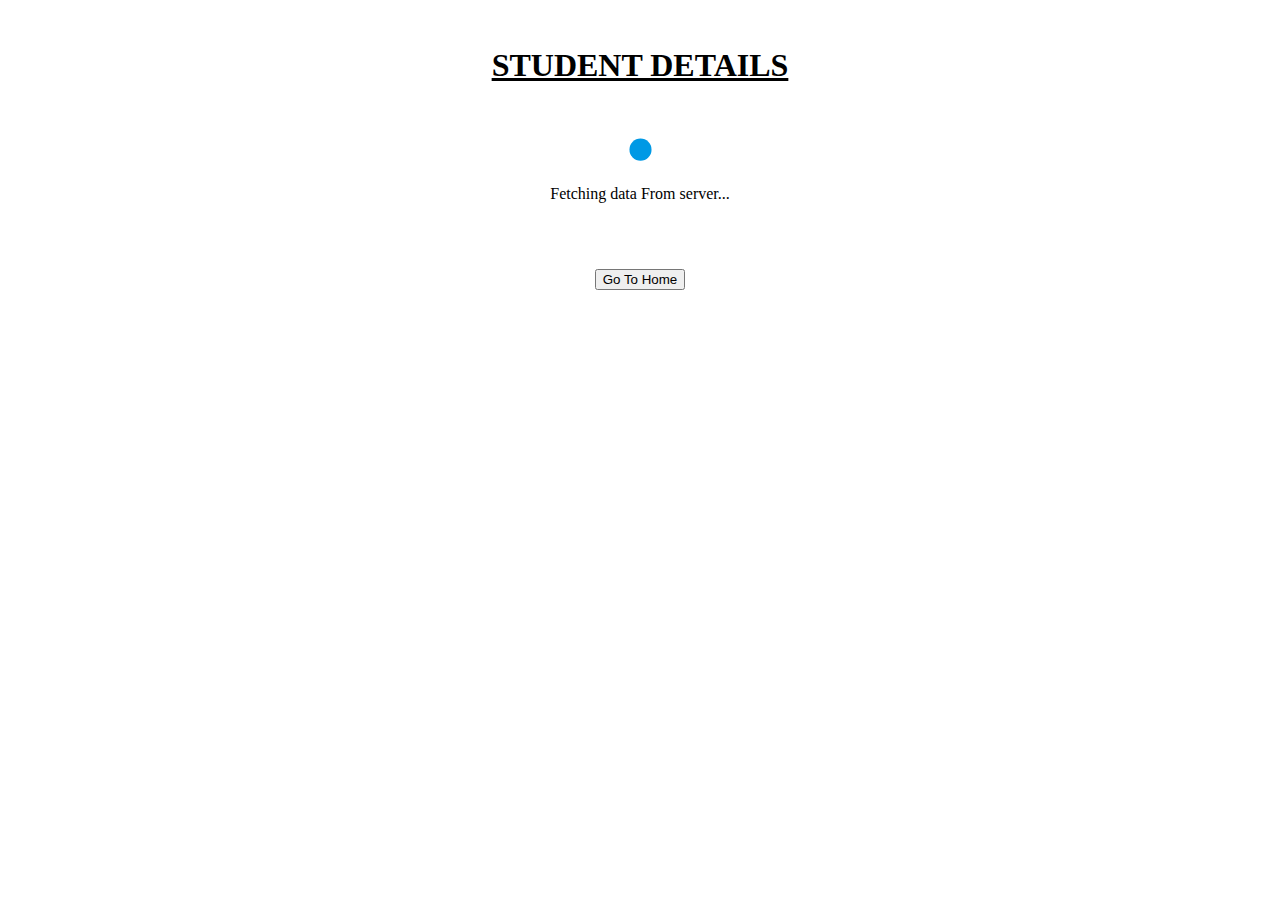
<file: admin-pages/student-details.html>
<!DOCTYPE html>
<html lang="en">
    <head>
        <meta charset="UTF-8">
        <meta http-equiv="X-UA-Compatible" content="IE=edge">
        <meta name="viewport" content="width=device-width, initial-scale=1.0">
        <title>Students Detail</title>
        <link
            href="https://cdn.jsdelivr.net/npm/bootstrap@5.2.3/dist/css/bootstrap.min.css"
            rel="stylesheet"
            integrity="sha384-rbsA2VBKQhggwzxH7pPCaAqO46MgnOM80zW1RWuH61DGLwZJEdK2Kadq2F9CUG65"
            crossorigin="anonymous">
        <link href="https://fonts.googleapis.com/icon?family=Material+Icons"
            rel="stylesheet">
    </head>
    <body>
        <h1 style="text-align: center; padding: 2%; text-decoration:
            underline;"> STUDENT DETAILS</h1>

        <div id="loading-svg">
            <center>
                <img src="../assests/ball.svg">
            </center>
        </div>


        <table class="table table-striped" style="width: 90%; text-align:
            center; margin-left: 4%">
            <thead>
                <tr>
                    <th scope="col">SNo</th>
                    <th scope="col">ID</th>
                    <th scope="col">Name</th>
                    <th scope="col">Email</th>
                    <th scope="col">Course</th>
                    <th scope="col">Detail</th>
                </tr>
            </thead>
            <tbody id="table-body">
            </tbody>
        </table>

        <script
            src="https://cdn.jsdelivr.net/npm/bootstrap@5.2.3/dist/js/bootstrap.bundle.min.js"
            integrity="sha384-kenU1KFdBIe4zVF0s0G1M5b4hcpxyD9F7jL+jjXkk+Q2h455rYXK/7HAuoJl+0I4"
            crossorigin="anonymous"></script>
        <script src="../js/student-details.js"></script>
        <center>
            <a href="../index.html"><button type="button" class="btn btn-primary">Go To Home</button></a>
        </center>
    </body>
</html>
</file>
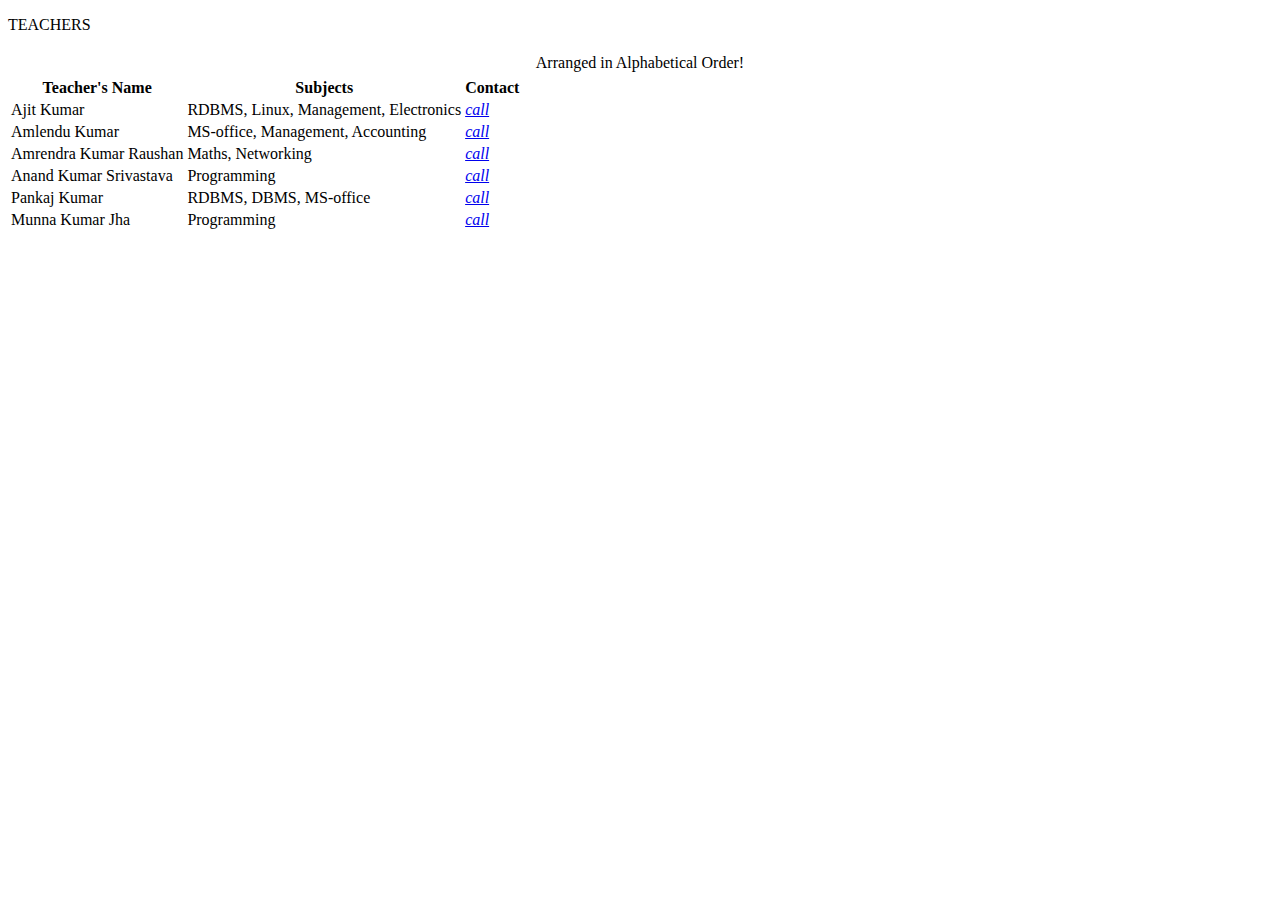
<file: sub_page/teacher.html>
<!DOCTYPE html>
<html lang="en">
<head>
    <meta charset="UTF-8">
    <meta http-equiv="X-UA-Compatible" content="IE=edge">
    <meta name="viewport" content="width=device-width, initial-scale=1.0">
    <title>Document</title>
    <link href="https://cdn.jsdelivr.net/npm/bootstrap@5.0.2/dist/css/bootstrap.min.css" rel="stylesheet" integrity="sha384-EVSTQN3/azprG1Anm3QDgpJLIm9Nao0Yz1ztcQTwFspd3yD65VohhpuuCOmLASjC" crossorigin="anonymous">
    <style>
        .alert{
            text-align: center;
        }
    </style>
</head>
<body>
    <div class="main wrapper clearfix data">
        <p class="text-center fs-2 text fw-bolder">TEACHERS</p>
        
        <div class="alert alert-info" role="alert" style="padding:0.3%">
            Arranged in Alphabetical Order!
        </div>
    
        <div style="width:100%; margin:auto;padding:auto;">
            <table  class="table table-striped">
                <thead>
                    <th>Teacher's Name</th>
                    <th>Subjects</th>
                    <th>Contact</th>
                </thead>
    
    
                <tr>
                    <td>Ajit Kumar</td>
                    <td>RDBMS, Linux, Management, Electronics</td>
                    <td><a href="javascript:void(0)"><i class="material-icons icons">call</i></a></td>
                </tr>      
                
                <tr>
                    <td>Amlendu Kumar</td>
                    <td>MS-office, Management, Accounting</td>
                    <td><a href="javascript:void(0)"><i class="material-icons icons">call</i></a></td>
                </tr>
    
                <tr>
                    <td>Amrendra Kumar Raushan</td>
                    <td>Maths, Networking</td>
                    <td><a href="javascript:void(0)"><i class="material-icons icons">call</i></a></td>
                </tr>
    
                <tr>
                    <td>Anand Kumar Srivastava</td>
                    <td>Programming</td>
                    <td><a href="javascript:void(0)"><i class="material-icons icons">call</i></a></td>
                </tr>
    
                <tr>
                    <td>Pankaj Kumar</td>
                    <td>RDBMS, DBMS, MS-office</td>
                    <td><a href="javascript:void(0)"><i class="material-icons icons">call</i></a></td>
                </tr>
    
                <tr>
                    <td>Munna Kumar Jha</td>
                    <td>Programming</td>
                    <td><a href="javascript:void(0)"><i class="material-icons icons">call</i></a></td>
                </tr>
    
            </table>
        </div>
    </div>
</body>
</html>
</file>
<file: style.css>
* {
  box-sizing: border-box;
}

body {
  margin: 0px;
}

header h1 {
  padding: 15px 15px;
  margin: 0px 0px;

  text-align: center;


  height: 120px;
  font-size: 45px;
  color: gold;
  background-color: #333;
  overflow: hidden;

}

#h2 {
  margin-bottom: 25px;
  margin-top: -90px;
  text-align: center;
  color: whitesmoke;
  overflow: hidden;
}

header {
  padding: 1px;
  background-color: #FFFFE0;

}

nav {
  background-color: #333;
  overflow: hidden;
}

nav a {
  text-decoration: none;
  padding: 20px;
  text-align: right;
  float: left;
  color: white;
}

/* Navbar style in css */

body {
  font-family: Arial, Helvetica, sans-serif;
}

.navbar {
  overflow: hidden;
  background-color: blueviolet;
}

.navbar a {
  float: left;
  font-size: 25px;
  color: white;
  text-align: center;
  padding: 14px 16px;
  text-decoration: none;
}

.dropdown {
  float: left;
  overflow: hidden;
}

.dropdown .dropbtn {
  font-size: 25px;
  border: none;
  outline: none;
  color: white;
  padding: 14px 16px;
  background-color: inherit;
  font-family: inherit;
  margin: 0;
}

.navbar a:hover,
.dropdown:hover .dropbtn {
  background-color: red;
}

.dropdown-content {
  display: none;
  position: absolute;
  background-color: #f9f9f9;
  min-width: 160px;
  box-shadow: 0px 8px 16px 0px rgba(0, 0, 0, 0.2);
  z-index: 1;
}

.dropdown-content a {
  float: none;
  color: black;
  padding: 12px 16px;
  text-decoration: none;
  display: block;
  text-align: left;
}

.dropdown-content a:hover {
  background-color: #ddd;
}

.dropdown:hover .dropdown-content {
  display: block;
}

/* *************************************************** */
img {

  size: 55%;
  width: 100%;
  margin-top: 5px;

}

main {

  text-align: center;
  background-color: whitesmoke;
}

h2 {
  padding: 15px;
  margin-left: 150px;
}

w section:nth-child(even) {
  background-color: #FFF0F5;
}

section {
  min-height: 100vh;

}

aside {
  width: 150%;


  padding-left: 700px;
  margin-left: 40px;
  margin-top: 5px;
  float: right;
  font-style: italic;
  background-color: white;
}

.gaurav {
  color: red;
  font-size: large;
}

.ov {
  text-align: left;
  color: white;
  background-color: blueviolet;
  font-size: medium;
}

#ovr {
  text-align: justify;
  margin-right: 20px;
  margin-left: 20px;
}

#ovr1 {
  text-align: justify;
  margin-right: 35px;
  margin-left: 35px;
}

.founder {
  size: 55%;
  width: 17%;
  margin-top: 5px;
  margin-left: 550px;
}

footer {
  background-color: #333;
  overflow: hidden;
}

footer a {
  text-decoration: none;
  padding: 20px;
  text-align: center;
  float: left;
  color: white;
}
</file>
